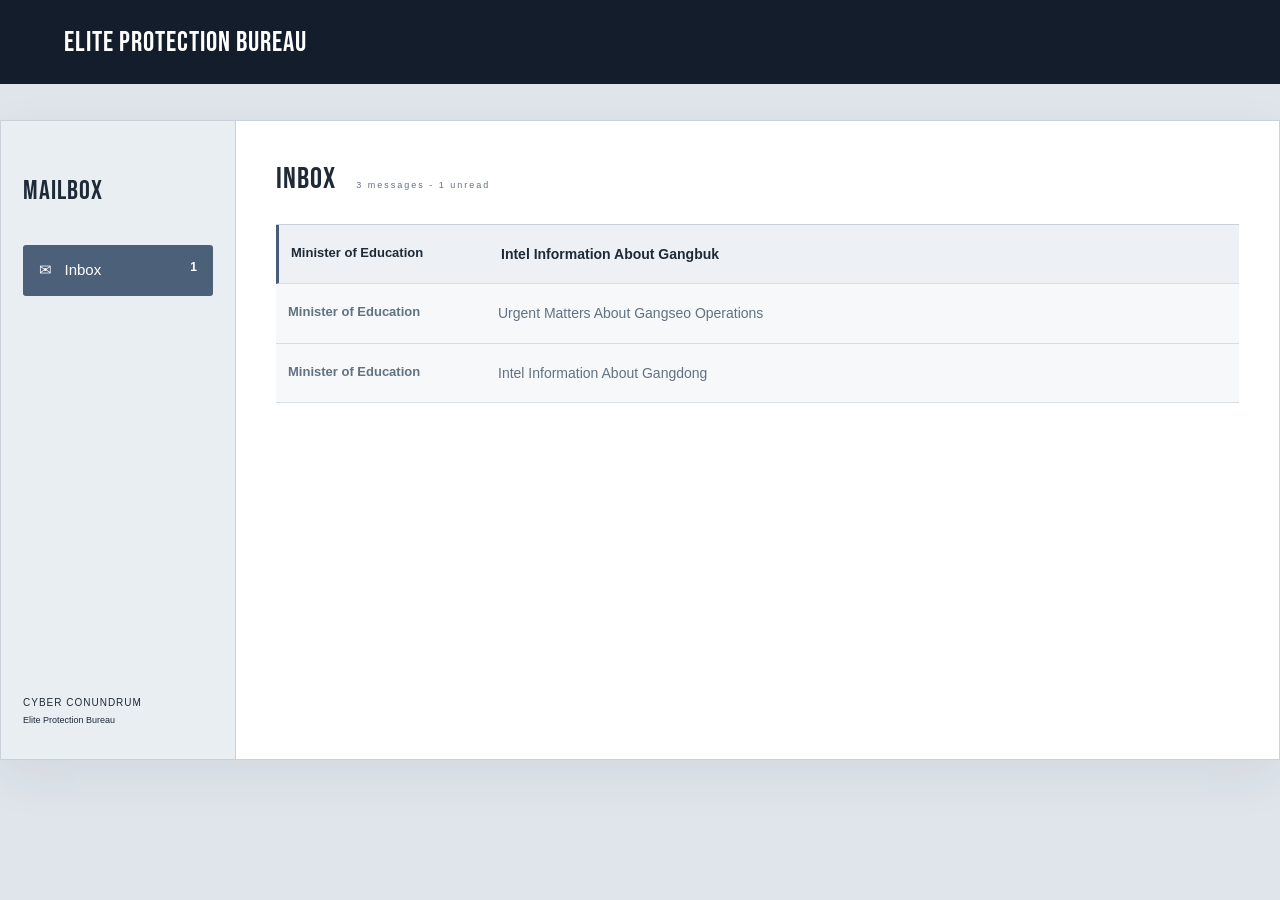
<file: index.html>
<!doctype html>
<html lang="id">
<head>
  <meta charset="utf-8">
  <meta name="viewport" content="width=device-width, initial-scale=1">
  <title>Inbox - Elite Protection Bureau</title>
  <link rel="stylesheet" href="style.css">
  <script defer src="assets/inbox.js"></script>
</head>
<body>
  <header><a href="index.html" class="brand"><span>Elite Protection Bureau</span></a></header>
  <div class="mailapp">
    <aside><h2>Mailbox</h2><div class="folder">✉ &nbsp; Inbox <b id="count">1</b></div><div class="asidebottom">CYBER CONUNDRUM<br><small>Elite Protection Bureau</small></div></aside>
    <main class="mailmain">
      <div class="mailtop"><h1>Inbox <small id="summary">3 messages - 1 unread</small></h1></div>
      <div id="mail-list">
        <button class="mailrow" id="openmail" aria-expanded="false" aria-controls="message"><span><strong>Minister of Education</strong><b>Intel Information About Gangbuk</b></span></button>
        <button class="mailrow read-mail" disabled><span><strong>Minister of Education</strong><b>Urgent Matters About Gangseo Operations</b></span></button>
        <button class="mailrow read-mail" disabled><span><strong>Minister of Education</strong><b>Intel Information About Gangdong</b></span></button>
      </div>
      <article id="message" hidden>
        <button class="back" id="closemail">Back to inbox</button>
        <div class="email-subject"><h1 id="mail-subject" tabindex="-1">Intel Information About Gangbuk</h1><span class="inbox-chip">Inbox</span></div>
        <div class="sender"><div class="sender-line"><strong>Minister of Education</strong><span>&lt;moedu@korea.kr&gt;</span></div><div class="recipient-line">to Rookies</div></div>
        <div class="mailbody"><p>Dear Rookies,</p>
<p>Setelah operasi mata-mata yang kalian lakukan terhadap target operasi Moonlight Lounge, kami telah menyimpulkan bahwa memang benar tempat tersebut merupakan titik dilakukannya distribusi alkohol ilegal ke kalangan remaja. Distribusi tersebut diduga kuat didalangi oleh kelompok remaja bernama Gangbuk Elites, yang berisikan anak-anak dengan latar belakang berpengaruh.</p>
<p>Salah satu dari anak tersebut adalah Kang Min-jae yang merupakan putra dari Anggota Majelis Nasional Kang Seung-hyun. Kami menduga, Kang Min-jae adalah kepala dari operasi tersebut dan dipercaya mengelola jaringan karena pengaruh ayahnya. Dengan pengaruh dan jaringan yang dimiliki Kang Seung-hyun, Min-jae seakan-akan tidak tersentuh.</p>
<p>Namun, beberapa hari yang lalu, Inspector Koko Pedia mendapatkan undangan dari Moonlight Lounge untuk menghadiri Moonlight Party, salah satu pesta megah yang diadakan oleh Min-jae. Kesempatan tersebut harus kalian gunakan untuk mengumpulkan bukti yang mengarah ke Kang Min-jae, agar pengaruh ayahnya sekali pun tidak dapat menyelamatkannya.</p></div>
        <div class="attachmentheading">2 attachments</div>
        <div class="attachments gangbuk-attachments">
          <a class="attachment" href="mission-brief.html"><svg viewBox="0 0 28 28" aria-hidden="true" fill="none" stroke="currentColor" stroke-width="1.45" stroke-linejoin="round" stroke-linecap="round"><path d="M5 2h12l6 6v18H5z M17 2v6h6 M9 13h10m-10 5h10"/></svg><strong>Mission Brief</strong></a>
          <a class="attachment" href="evidence-board.html"><svg viewBox="0 0 28 28" aria-hidden="true" fill="none" stroke="currentColor" stroke-width="1.45" stroke-linejoin="round" stroke-linecap="round"><path d="M2 8h10l3 3h11v13H2z M2 8V5h9l3 3h10v3"/></svg><strong>Evidence Board</strong></a>
        </div>
      </article>
    </main>
  </div>
</body>
</html>
</file>
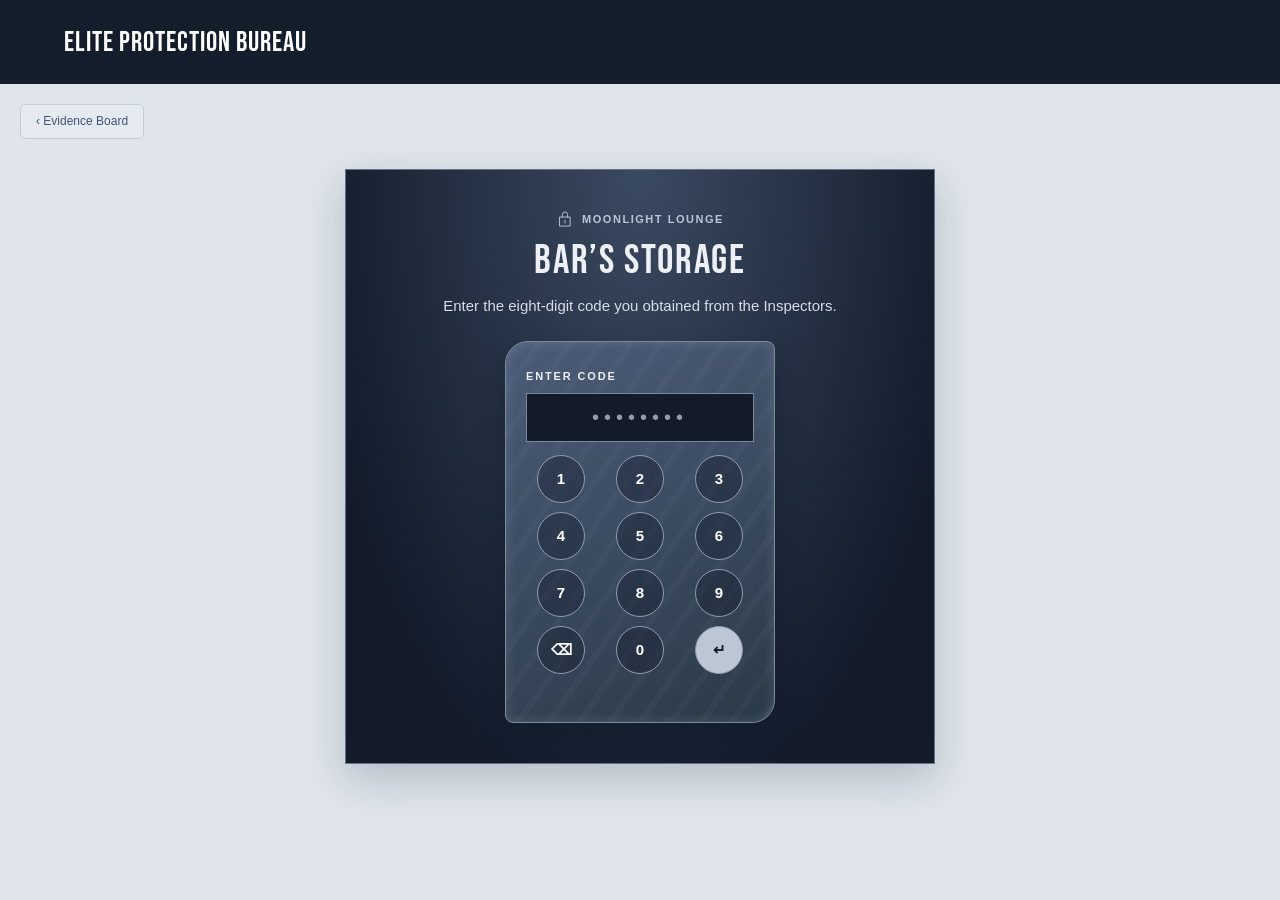
<file: bar-storage.html>
<!doctype html>
<html lang="id">
<head>
  <meta charset="utf-8">
  <meta name="viewport" content="width=device-width, initial-scale=1">
  <title>Bar’s Storage - Elite Protection Bureau</title>
  <link rel="stylesheet" href="style.css">
  <script defer src="assets/investigation.js"></script>
</head>
<body>
  <header><a href="index.html" class="brand"><span>Elite Protection Bureau</span></a></header>
  <main class="investigation" data-room-page="bar-storage">
    <a class="back" href="evidence-board.html">‹ Evidence Board</a>
    <section class="access" id="access" aria-labelledby="access-title">
  <div class="access-kicker"><svg viewBox="0 0 28 28" aria-hidden="true" fill="none" stroke="currentColor" stroke-width="1.45" stroke-linejoin="round" stroke-linecap="round"><path d="M10 11V7a4 4 0 118 0v4 M6 11h16v14H6z M14 16v4"/></svg> MOONLIGHT LOUNGE</div>
  <h1 id="access-title">Bar’s Storage</h1>
  <p>Enter the eight-digit code you obtained from the Inspectors.</p>
  <form id="access-form" class="keypad" data-code="15051397">
    <label for="code">ENTER CODE</label>
    <input id="code" type="password" inputmode="numeric" pattern="[0-9]{8}" maxlength="8" autocomplete="off" placeholder="••••••••" required>
    <div class="key-grid"><button type="button" data-digit="1">1</button><button type="button" data-digit="2">2</button><button type="button" data-digit="3">3</button><button type="button" data-digit="4">4</button><button type="button" data-digit="5">5</button><button type="button" data-digit="6">6</button><button type="button" data-digit="7">7</button><button type="button" data-digit="8">8</button><button type="button" data-digit="9">9</button><button type="button" id="erase" aria-label="Delete last digit">⌫</button><button type="button" data-digit="0">0</button><button type="submit" aria-label="Unlock location">↵</button></div>
    <p id="access-status" role="status"></p>
  </form>
</section>
    <div class="board" id="room" hidden>
      <div class="board-heading"><div><div class="case-label">MOONLIGHT LOUNGE - LOCATION 02</div><h1 tabindex="-1" id="room-title">Bar’s Storage</h1><p>14 November 2026</p></div></div>
      <section aria-labelledby="objects"><h2 id="objects">Objects in the Room</h2><p class="board-instruction">Select an object to inspect. Take a screenshot if you find something unusual.</p>
      <div class="pin-grid"><a class="pin-card" href="#stok">
      <span class="pin-icon"><svg viewBox="0 0 28 28" aria-hidden="true" fill="none" stroke="currentColor" stroke-width="1.45" stroke-linejoin="round" stroke-linecap="round"><path d="M5 2h12l6 6v18H5z M17 2v6h6 M9 13h10m-10 5h10"/></svg></span><strong>Papan Jepit Stok Bar</strong>
    </a><a class="pin-card" href="#rak-depan">
      <span class="pin-icon"><svg viewBox="0 0 28 28" aria-hidden="true" fill="none" stroke="currentColor" stroke-width="1.45" stroke-linejoin="round" stroke-linecap="round"><path d="M3 8l11-5 11 5v13l-11 5-11-5z M3 8l11 5 11-5 M14 13v13"/></svg></span><strong>Rak Depan</strong>
    </a><a class="pin-card" href="#troli">
      <span class="pin-icon"><svg viewBox="0 0 28 28" aria-hidden="true" fill="none" stroke="currentColor" stroke-width="1.45" stroke-linejoin="round" stroke-linecap="round"><path d="M2 4h4l4 14h14l2-10H7 M10 23a2 2 0 104 0 2 2 0 10-4 0 M20 23a2 2 0 104 0 2 2 0 10-4 0"/></svg></span><strong>Troli</strong>
    </a><a class="pin-card" href="#rak-belakang">
      <span class="pin-icon"><svg viewBox="0 0 28 28" aria-hidden="true" fill="none" stroke="currentColor" stroke-width="1.45" stroke-linejoin="round" stroke-linecap="round"><path d="M3 8l11-5 11 5v13l-11 5-11-5z M3 8l11 5 11-5 M14 13v13"/></svg></span><strong>Rak Belakang</strong>
    </a><a class="pin-card" href="#map-pengiriman">
      <span class="pin-icon"><svg viewBox="0 0 28 28" aria-hidden="true" fill="none" stroke="currentColor" stroke-width="1.45" stroke-linejoin="round" stroke-linecap="round"><path d="M2 8h10l3 3h11v13H2z M2 8V5h9l3 3h10v3"/></svg></span><strong>Map</strong>
    </a></div></section>
      <section class="notes" aria-labelledby="notes-title"><h2 id="notes-title">Investigation Notes <small id="note-count"></small></h2><div id="notes-list"></div></section>
    </div>
    <dialog id="record" class="record-dialog" aria-labelledby="record-title">
  <div class="record-top"><span id="record-label">INSPECTION</span><form method="dialog"><button aria-label="Close inspection">×</button></form></div>
  <div id="record-body"></div>
  <div class="record-bottom"><small>Click a passage to highlight it. Click it again to remove the highlight.</small><div id="note-status" role="status"></div></div>
</dialog>
    <template id="stok">
  
  <h2>Papan Jepit Stok Bar</h2>
  <div class="record-content"><p>Papan jepit tergantung di sisi meja. Lembar teratas mencatat barang yang dipindahkan ke bar sebelum lounge buka pada 14 November.</p><div class="table-scroll" tabindex="0" role="region" aria-label="Perpindahan stok bar"><table><thead><tr><th scope="col">Pukul</th><th scope="col">Barang</th><th scope="col">Jumlah</th><th scope="col">Tujuan</th></tr></thead><tbody><tr><td>17.10</td><td>Air mineral</td><td>2 dus</td><td>Lemari pendingin bar</td></tr><tr><td>17.25</td><td>Soda lemon</td><td>1 dus</td><td>Bar utama</td></tr><tr><td>18.05</td><td>Gelas pendek</td><td>1 rak</td><td>Bilik VIP</td></tr></tbody></table></div></div>
</template><template id="rak-depan">
  
  <h2>Rak Depan</h2>
  <div class="record-content"><p>Terdapat dua botol berwarna gelap. Satu dus terbuka berada setinggi pinggang. Di dalamnya ada enam botol kaca gelap berlabel Cold Brew Concentrate, masing-masing 500 mL. Pada sisi dus tercetak kode CB-09. Selembar label tempel bertuliskan, “Untuk menu kopi malam. Simpan di kulkas setelah dibuka.”</p></div>
</template><template id="troli">
  
  <h2>Troli</h2>
  <div class="record-content"><p>Troli lipat disandarkan di dekat pintu dengan satu tali pengikat melingkar di pegangannya. Pada rangka troli ada selotip bertuliskan “Roda kiri bunyi kalau muatan berat.” Di alasnya ada potongan kardus pipih bertuliskan Gelas Pendek (DN-6117).</p></div>
</template><template id="rak-belakang">
  
  <h2>Rak Belakang</h2>
  <div class="record-content"><p>Di rak paling bawah ada empat dus berlabel Sparkling Water. Tiga masih tertutup. Tutup dus keempat sudah dilipat ke dalam, dan keenam botolnya masih tersegel. Botol-botol itu berwarna gelap.</p><div class="inspection"><section><h3><svg viewBox="0 0 28 28" aria-hidden="true" fill="none" stroke="currentColor" stroke-width="1.45" stroke-linejoin="round" stroke-linecap="round"><path d="M3 8l11-5 11 5v13l-11 5-11-5z M3 8l11 5 11-5 M14 13v13"/></svg> Inspeksi Dus</h3><dl class="fields"><div><dt>Label</dt><dd>Sparkling Water</dd></div><div><dt>Jenis Minuman</dt><dd>Air berkarbonasi tanpa alkohol</dd></div><div><dt>Isi per Dus</dt><dd>6 botol × 700 mL</dd></div><div><dt>Nomor Lot</dt><dd>ML-27</dd></div><div><dt>Nomor Surat Jalan</dt><dd>DN-6118</dd></div><div><dt>Penerima</dt><dd>Moonlight Lounge</dd></div><div><dt>Penyimpanan</dt><dd>Simpan di tempat sejuk dan kering</dd></div></dl></section><section><h3><svg viewBox="0 0 28 28" aria-hidden="true" fill="none" stroke="currentColor" stroke-width="1.45" stroke-linejoin="round" stroke-linecap="round"><path d="M11 2h6v7l4 5v11H7V14l4-5z M7 16h14"/></svg> Inspeksi Botol</h3><dl class="fields"><div><dt>Label</dt><dd>Blended Whisky</dd></div><div><dt>Volume</dt><dd>700 mL</dd></div><div><dt>Kadar Alkohol</dt><dd>40% ABV</dd></div><div><dt>Status</dt><dd>Masih tersegel.</dd></div></dl></section></div></div>
</template><template id="map-pengiriman">
  
  <h2>Map</h2>
  <div class="record-content"><p>Map terletak di atas meja dengan tulisan “Pengiriman 12-14 November”.</p><div class="table-scroll" tabindex="0" role="region" aria-label="Surat jalan"><table><thead><tr><th scope="col">Nomor Surat</th><th scope="col">Tanggal Diterima</th><th scope="col">Barang</th><th scope="col">Jumlah</th></tr></thead><tbody><tr><td><a class="filelink" href="#surat-dn-6116">DN-6116</a></td><td>12 November</td><td>Sirup lemon</td><td>20 dus</td></tr><tr><td><a class="filelink" href="#surat-dn-6117">DN-6117</a></td><td>13 November</td><td>Gelas pendek</td><td>15 dus</td></tr><tr><td><a class="filelink" href="#surat-dn-6118">DN-6118</a></td><td>13 November</td><td>Air soda</td><td>24 dus</td></tr><tr><td><a class="filelink" href="#surat-dn-6119">DN-6119</a></td><td>14 November</td><td>Air mineral</td><td>10 dus</td></tr></tbody></table></div></div>
</template>
    <template id="surat-dn-6116">
  <a class="detail-parent" href="#map-pengiriman">‹ Back to record</a>
  <h2>DN-6116</h2>
  <div class="record-content"><dl class="fields"><div><dt>Nomor Surat</dt><dd>DN-6116</dd></div><div><dt>Tanggal Diterima</dt><dd>12 November</dd></div><div><dt>Barang</dt><dd>Sirup lemon</dd></div><div><dt>Jumlah</dt><dd>20 dus</dd></div></dl></div>
</template><template id="surat-dn-6117">
  <a class="detail-parent" href="#map-pengiriman">‹ Back to record</a>
  <h2>DN-6117</h2>
  <div class="record-content"><dl class="fields"><div><dt>Nomor Surat</dt><dd>DN-6117</dd></div><div><dt>Tanggal Diterima</dt><dd>13 November</dd></div><div><dt>Barang</dt><dd>Gelas pendek</dd></div><div><dt>Jumlah</dt><dd>15 dus</dd></div></dl></div>
</template><template id="surat-dn-6118">
  <a class="detail-parent" href="#map-pengiriman">‹ Back to record</a>
  <h2>DN-6118</h2>
  <div class="record-content"><dl class="fields"><div><dt>Nomor Deklarasi</dt><dd>IMP-261103-084</dd></div><div><dt>Barang yang Dideklarasikan</dt><dd>Air soda tanpa alkohol</dd></div><div><dt>Jumlah</dt><dd>24 dus, masing-masing 6 × 700 mL</dd></div><div><dt>Nomor Lot</dt><dd>ML-27</dd></div><div><dt>Tujuan Pengiriman</dt><dd>Moonlight Lounge, Suyu-dong, Gangbuk</dd></div><div><dt>Cap Pengiriman</dt><dd>13 November 2026, pukul 16.25</dd></div></dl></div>
</template><template id="surat-dn-6119">
  <a class="detail-parent" href="#map-pengiriman">‹ Back to record</a>
  <h2>DN-6119</h2>
  <div class="record-content"><dl class="fields"><div><dt>Nomor Surat</dt><dd>DN-6119</dd></div><div><dt>Tanggal Diterima</dt><dd>14 November</dd></div><div><dt>Barang</dt><dd>Air mineral</dd></div><div><dt>Jumlah</dt><dd>10 dus</dd></div></dl></div>
</template>
  </main>
</body>
</html>
</file>
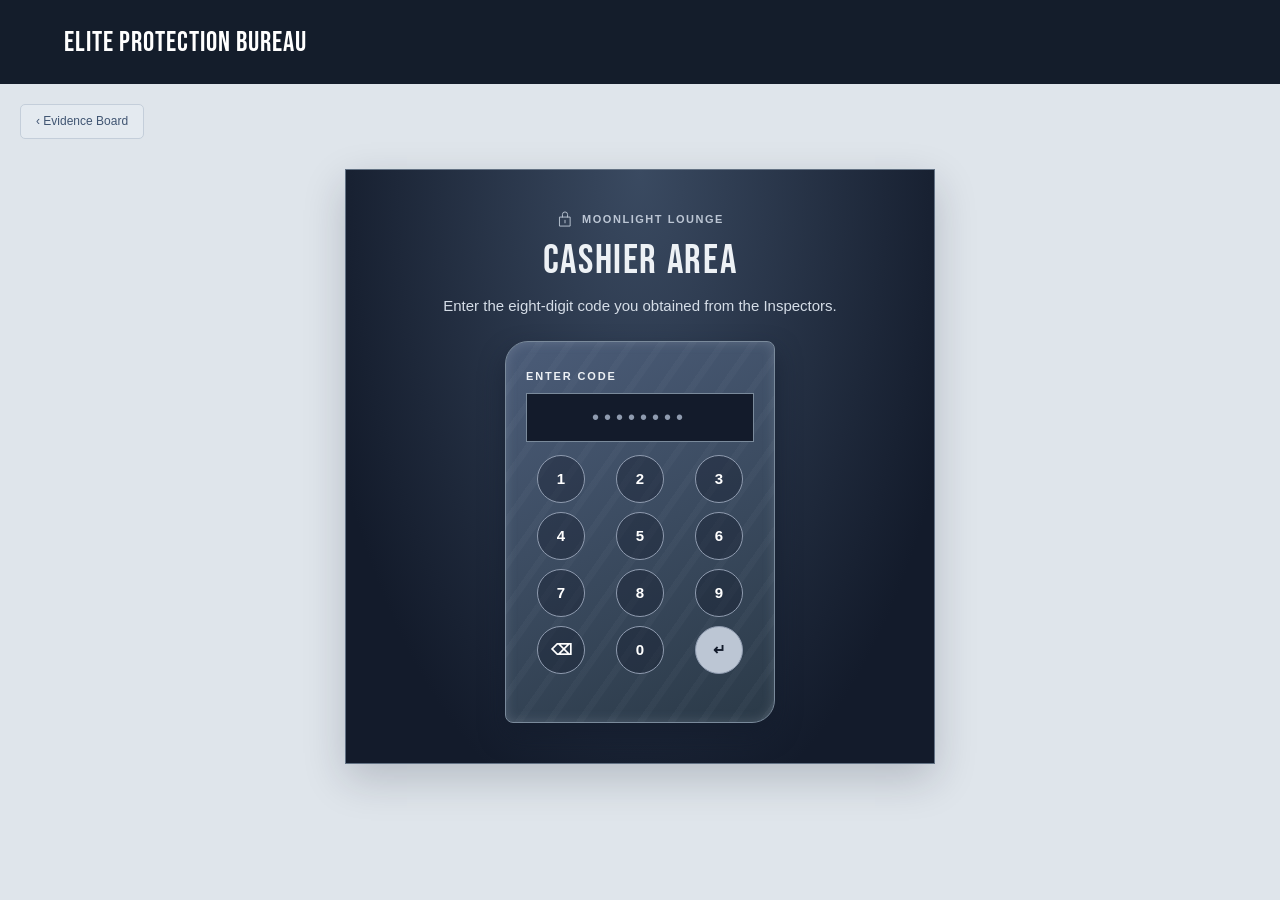
<file: cashier-area.html>
<!doctype html>
<html lang="id">
<head>
  <meta charset="utf-8">
  <meta name="viewport" content="width=device-width, initial-scale=1">
  <title>Cashier Area - Elite Protection Bureau</title>
  <link rel="stylesheet" href="style.css">
  <script defer src="assets/investigation.js"></script>
</head>
<body>
  <header><a href="index.html" class="brand"><span>Elite Protection Bureau</span></a></header>
  <main class="investigation" data-room-page="cashier-area">
    <a class="back" href="evidence-board.html">‹ Evidence Board</a>
    <section class="access" id="access" aria-labelledby="access-title">
  <div class="access-kicker"><svg viewBox="0 0 28 28" aria-hidden="true" fill="none" stroke="currentColor" stroke-width="1.45" stroke-linejoin="round" stroke-linecap="round"><path d="M10 11V7a4 4 0 118 0v4 M6 11h16v14H6z M14 16v4"/></svg> MOONLIGHT LOUNGE</div>
  <h1 id="access-title">Cashier Area</h1>
  <p>Enter the eight-digit code you obtained from the Inspectors.</p>
  <form id="access-form" class="keypad" data-code="22051982">
    <label for="code">ENTER CODE</label>
    <input id="code" type="password" inputmode="numeric" pattern="[0-9]{8}" maxlength="8" autocomplete="off" placeholder="••••••••" required>
    <div class="key-grid"><button type="button" data-digit="1">1</button><button type="button" data-digit="2">2</button><button type="button" data-digit="3">3</button><button type="button" data-digit="4">4</button><button type="button" data-digit="5">5</button><button type="button" data-digit="6">6</button><button type="button" data-digit="7">7</button><button type="button" data-digit="8">8</button><button type="button" data-digit="9">9</button><button type="button" id="erase" aria-label="Delete last digit">⌫</button><button type="button" data-digit="0">0</button><button type="submit" aria-label="Unlock location">↵</button></div>
    <p id="access-status" role="status"></p>
  </form>
</section>
    <div class="board" id="room" hidden>
      <div class="board-heading"><div><div class="case-label">MOONLIGHT LOUNGE - LOCATION 03</div><h1 tabindex="-1" id="room-title">Cashier Area</h1><p>14 November 2026</p></div></div>
      <section aria-labelledby="objects"><h2 id="objects">Objects in the Room</h2><p class="board-instruction">Select an object to inspect. Take a screenshot if you find something unusual.</p>
      <div class="pin-grid"><a class="pin-card" href="#struk-batal">
      <span class="pin-icon"><svg viewBox="0 0 28 28" aria-hidden="true" fill="none" stroke="currentColor" stroke-width="1.45" stroke-linejoin="round" stroke-linecap="round"><path d="M5 2h12l6 6v18H5z M17 2v6h6 M9 13h10m-10 5h10"/></svg></span><strong>Baki Struk Batal</strong>
    </a><a class="pin-card" href="#map-reservasi">
      <span class="pin-icon"><svg viewBox="0 0 28 28" aria-hidden="true" fill="none" stroke="currentColor" stroke-width="1.45" stroke-linejoin="round" stroke-linecap="round"><path d="M2 8h10l3 3h11v13H2z M2 8V5h9l3 3h10v3"/></svg></span><strong>Map</strong>
    </a><a class="pin-card" href="#terminal">
      <span class="pin-icon"><svg viewBox="0 0 28 28" aria-hidden="true" fill="none" stroke="currentColor" stroke-width="1.45" stroke-linejoin="round" stroke-linecap="round"><path d="M2 4h24v16H2z M8 25h12m-6-5v5"/></svg></span><strong>Terminal Kasir</strong>
    </a><a class="pin-card" href="#serah-terima">
      <span class="pin-icon"><svg viewBox="0 0 28 28" aria-hidden="true" fill="none" stroke="currentColor" stroke-width="1.45" stroke-linejoin="round" stroke-linecap="round"><path d="M5 2h12l6 6v18H5z M17 2v6h6 M9 13h10m-10 5h10"/></svg></span><strong>Buku Serah Terima Shift</strong>
    </a></div></section>
      <section class="notes" aria-labelledby="notes-title"><h2 id="notes-title">Investigation Notes <small id="note-count"></small></h2><div id="notes-list"></div></section>
    </div>
    <dialog id="record" class="record-dialog" aria-labelledby="record-title">
  <div class="record-top"><span id="record-label">INSPECTION</span><form method="dialog"><button aria-label="Close inspection">×</button></form></div>
  <div id="record-body"></div>
  <div class="record-bottom"><small>Click a passage to highlight it. Click it again to remove the highlight.</small><div id="note-status" role="status"></div></div>
</dialog>
    <template id="struk-batal">
  
  <h2>Baki Struk Batal</h2>
  <div class="record-content"><p>Di samping printer, ada baki bertuliskan “BATAL ATAU CETAK ULANG”. Struk paling atas dicoret dengan pena biru. Nomor dan jumlahnya masih bisa dibaca.</p><p>P-016 (14 November - 22.24)<br>2 soda lemon, ₩16.000<br>Nomor meja salah. Masukkan ulang ke Meja 6.</p></div>
</template><template id="map-reservasi">
  
  <h2>Map</h2>
  <div class="record-content"><p>Bertuliskan “Reservasi Akhir Pekan”. Map berisi salinan ringkas pesanan tambahan untuk tiga acara. Lembar ini dipakai kasir untuk mengecek ke mana tagihan makanan dan perlengkapan harus dimasukkan.</p><div class="table-scroll" tabindex="0" role="region" aria-label="Pesanan tambahan"><table><thead><tr><th scope="col">Referensi</th><th scope="col">Tanggal</th><th scope="col">Pesanan Tambahan</th><th scope="col">Catatan</th></tr></thead><tbody><tr><td>EVT-1112</td><td>12 November</td><td>1 piring buah</td><td>Tagihkan ke bilik VIP 2</td></tr><tr><td>EVT-1114</td><td>14 November</td><td>2 nampan makanan ringan, 1 teko air mineral</td><td>Sajikan setelah tamu datang</td></tr><tr><td>EVT-1115</td><td>15 November</td><td>2 mikrofon</td><td>Siapkan sebelum acara</td></tr></tbody></table></div></div>
</template><template id="terminal">
  
  <h2>Terminal Kasir</h2>
  <div class="record-content"><p>Terminal menampilkan ringkasan penjualan Sabtu, 14 November 2026.</p><div class="table-scroll" tabindex="0" role="region" aria-label="Ringkasan penjualan"><table><thead><tr><th scope="col">Nomor Transaksi</th><th scope="col">Ringkasan</th><th scope="col">Total</th><th scope="col">Status</th></tr></thead><tbody><tr><td><a class="filelink" href="#transaksi-p-011">P-011</a></td><td>4 air mineral, 2 kentang goreng</td><td>₩38.000</td><td>Lunas</td></tr><tr><td><a class="filelink" href="#transaksi-p-012">P-012</a></td><td>Tambahan makanan ke VIP 2</td><td>₩54.000</td><td>Lunas</td></tr><tr><td><a class="filelink" href="#transaksi-p-013">P-013</a></td><td>3 soda, 1 kentang goreng</td><td>₩32.000</td><td>Lunas</td></tr><tr><td><a class="filelink" href="#transaksi-p-014">P-014</a></td><td>Pesanan acara (2 unit)</td><td>₩360.000</td><td>Lunas</td></tr><tr><td><a class="filelink" href="#transaksi-p-015">P-015</a></td><td>2 soda, 1 nachos</td><td>₩29.000</td><td>Lunas</td></tr><tr><td><a class="filelink" href="#transaksi-p-016">P-016</a></td><td>2 soda lemon</td><td>₩16.000</td><td>Dibatalkan</td></tr><tr><td><a class="filelink" href="#transaksi-p-017">P-017</a></td><td>2 soda lemon (meja 6)</td><td>₩16.000</td><td>Lunas</td></tr></tbody></table></div></div>
</template><template id="serah-terima">
  
  <h2>Buku Serah Terima Shift</h2>
  <div class="record-content"><p>Buku terbuka pada halaman tanggal 14 November. Di bagian atas ada bekas tinta dari cap kasir. Tiga catatan ditulis dengan pulpen hitam.</p><ul class="record-lines"><li>18.00 - Uang kembalian awal ₩200.000. Sudah dihitung bersama staf sif sebelumnya.</li><li>20.37 - Ganti gulungan kertas printer. Gulungan cadangan tinggal satu.</li><li>22.25 - Pesanan soda lemon salah nomor meja. Sudah dimasukkan ulang ke Meja 6.</li></ul></div>
</template>
    <template id="transaksi-p-011">
  <a class="detail-parent" href="#terminal">‹ Back to record</a>
  <h2>P-011</h2>
  <div class="record-content"><dl class="fields"><div><dt>Nomor Transaksi</dt><dd>P-011</dd></div><div><dt>Ringkasan</dt><dd>4 air mineral, 2 kentang goreng</dd></div><div><dt>Total</dt><dd>₩38.000</dd></div><div><dt>Status</dt><dd>Lunas</dd></div></dl></div>
</template><template id="transaksi-p-012">
  <a class="detail-parent" href="#terminal">‹ Back to record</a>
  <h2>P-012</h2>
  <div class="record-content"><dl class="fields"><div><dt>Nomor Transaksi</dt><dd>P-012</dd></div><div><dt>Ringkasan</dt><dd>Tambahan makanan ke VIP 2</dd></div><div><dt>Total</dt><dd>₩54.000</dd></div><div><dt>Status</dt><dd>Lunas</dd></div></dl></div>
</template><template id="transaksi-p-013">
  <a class="detail-parent" href="#terminal">‹ Back to record</a>
  <h2>P-013</h2>
  <div class="record-content"><dl class="fields"><div><dt>Nomor Transaksi</dt><dd>P-013</dd></div><div><dt>Ringkasan</dt><dd>3 soda, 1 kentang goreng</dd></div><div><dt>Total</dt><dd>₩32.000</dd></div><div><dt>Status</dt><dd>Lunas</dd></div></dl></div>
</template><template id="transaksi-p-014">
  <a class="detail-parent" href="#terminal">‹ Back to record</a>
  <h2>P-014</h2>
  <div class="record-content"><dl class="fields"><div><dt>Nomor Transaksi</dt><dd>P-014</dd></div><div><dt>Tanggal Pembayaran</dt><dd>14 November 2026</dd></div><div><dt>Referensi</dt><dd>EVT-1114</dd></div><div><dt>Kode Barang</dt><dd>ML-27</dd></div><div><dt>Jumlah</dt><dd>2 dus</dd></div><div><dt>Harga Satuan</dt><dd>₩180.000</dd></div><div><dt>Total</dt><dd>₩360.000</dd></div><div><dt>Status</dt><dd>Lunas. Paid by Kang Seung-hyun</dd></div><div><dt>Keterangan</dt><dd>Ambil 22.40, pintu samping</dd></div><div><dt>ID Pemesan</dt><dd><a class="filelink" href="#profil-pemesan">CUS-2417</a></dd></div></dl></div>
</template><template id="transaksi-p-015">
  <a class="detail-parent" href="#terminal">‹ Back to record</a>
  <h2>P-015</h2>
  <div class="record-content"><dl class="fields"><div><dt>Nomor Transaksi</dt><dd>P-015</dd></div><div><dt>Ringkasan</dt><dd>2 soda, 1 nachos</dd></div><div><dt>Total</dt><dd>₩29.000</dd></div><div><dt>Status</dt><dd>Lunas</dd></div></dl></div>
</template><template id="transaksi-p-016">
  <a class="detail-parent" href="#terminal">‹ Back to record</a>
  <h2>P-016</h2>
  <div class="record-content"><dl class="fields"><div><dt>Nomor Transaksi</dt><dd>P-016</dd></div><div><dt>Ringkasan</dt><dd>2 soda lemon</dd></div><div><dt>Total</dt><dd>₩16.000</dd></div><div><dt>Status</dt><dd>Dibatalkan</dd></div></dl></div>
</template><template id="transaksi-p-017">
  <a class="detail-parent" href="#terminal">‹ Back to record</a>
  <h2>P-017</h2>
  <div class="record-content"><dl class="fields"><div><dt>Nomor Transaksi</dt><dd>P-017</dd></div><div><dt>Ringkasan</dt><dd>2 soda lemon (meja 6)</dd></div><div><dt>Total</dt><dd>₩16.000</dd></div><div><dt>Status</dt><dd>Lunas</dd></div></dl></div>
</template><template id="profil-pemesan">
  <a class="detail-parent" href="#terminal">‹ Back to record</a>
  <h2>Profil Pemesan</h2>
  <div class="record-content"><dl class="fields"><div><dt>ID Pemesan</dt><dd>CUS-2417</dd></div><div><dt>Nama Pemesan</dt><dd>Kang Min-jae</dd></div><div><dt>Tanggal Lahir</dt><dd>21 November 2008</dd></div><div><dt>Referensi Reservasi</dt><dd><a class="filelink" href="#transaksi-p-014">EVT-1114 - P-014</a></dd></div></dl></div>
</template>
  </main>
</body>
</html>
</file>
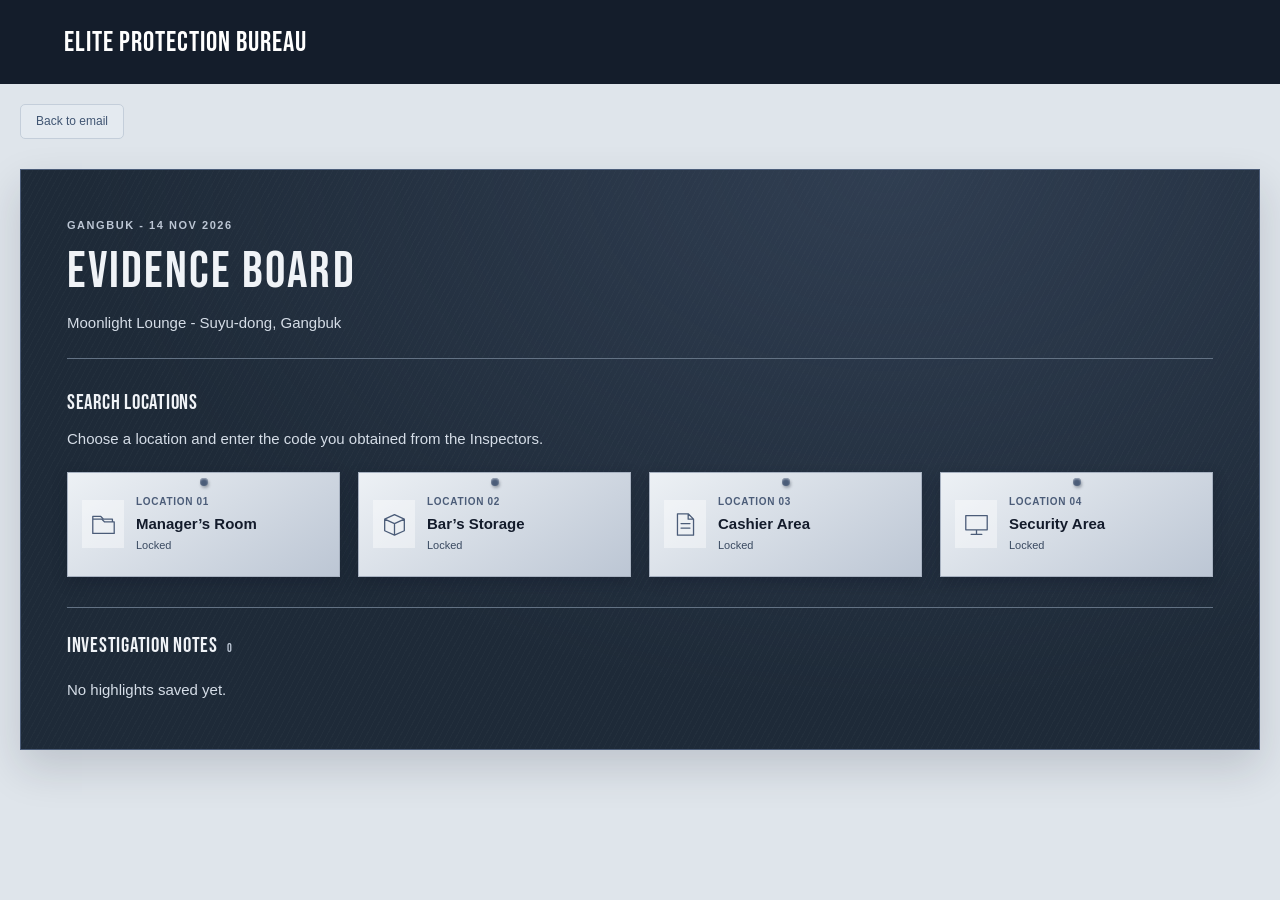
<file: evidence-board.html>
<!doctype html>
<html lang="id">
<head>
  <meta charset="utf-8">
  <meta name="viewport" content="width=device-width, initial-scale=1">
  <title>Evidence Board - Elite Protection Bureau</title>
  <link rel="stylesheet" href="style.css">
  <script defer src="assets/investigation.js"></script>
</head>
<body>
  <header><a href="index.html" class="brand"><span>Elite Protection Bureau</span></a></header>
  <main class="investigation">
    <a class="back" href="index.html#gangbuk">Back to email</a>
    <div class="board">
      <div class="board-heading"><div><div class="case-label">GANGBUK - 14 NOV 2026</div><h1>Evidence Board</h1><p>Moonlight Lounge - Suyu-dong, Gangbuk</p></div></div>
      <section aria-labelledby="locations"><h2 id="locations">Search Locations</h2><p class="board-instruction">Choose a location and enter the code you obtained from the Inspectors.</p>
      <div class="pin-grid"><a class="pin-card room-card" href="manager-room.html" data-room="manager-room">
  <span class="pin-icon"><svg viewBox="0 0 28 28" aria-hidden="true" fill="none" stroke="currentColor" stroke-width="1.45" stroke-linejoin="round" stroke-linecap="round"><path d="M2 8h10l3 3h11v13H2z M2 8V5h9l3 3h10v3"/></svg></span><span><small>LOCATION 01</small><strong>Manager’s Room</strong><span class="room-status">Locked</span></span>
</a><a class="pin-card room-card" href="bar-storage.html" data-room="bar-storage">
  <span class="pin-icon"><svg viewBox="0 0 28 28" aria-hidden="true" fill="none" stroke="currentColor" stroke-width="1.45" stroke-linejoin="round" stroke-linecap="round"><path d="M3 8l11-5 11 5v13l-11 5-11-5z M3 8l11 5 11-5 M14 13v13"/></svg></span><span><small>LOCATION 02</small><strong>Bar’s Storage</strong><span class="room-status">Locked</span></span>
</a><a class="pin-card room-card" href="cashier-area.html" data-room="cashier-area">
  <span class="pin-icon"><svg viewBox="0 0 28 28" aria-hidden="true" fill="none" stroke="currentColor" stroke-width="1.45" stroke-linejoin="round" stroke-linecap="round"><path d="M5 2h12l6 6v18H5z M17 2v6h6 M9 13h10m-10 5h10"/></svg></span><span><small>LOCATION 03</small><strong>Cashier Area</strong><span class="room-status">Locked</span></span>
</a><a class="pin-card room-card" href="security-area.html" data-room="security-area">
  <span class="pin-icon"><svg viewBox="0 0 28 28" aria-hidden="true" fill="none" stroke="currentColor" stroke-width="1.45" stroke-linejoin="round" stroke-linecap="round"><path d="M2 4h24v16H2z M8 25h12m-6-5v5"/></svg></span><span><small>LOCATION 04</small><strong>Security Area</strong><span class="room-status">Locked</span></span>
</a></div></section>
      <section class="notes" aria-labelledby="notes-title"><h2 id="notes-title">Investigation Notes <small id="note-count"></small></h2><div id="notes-list"></div></section>
    </div>
  </main>
</body>
</html>
</file>
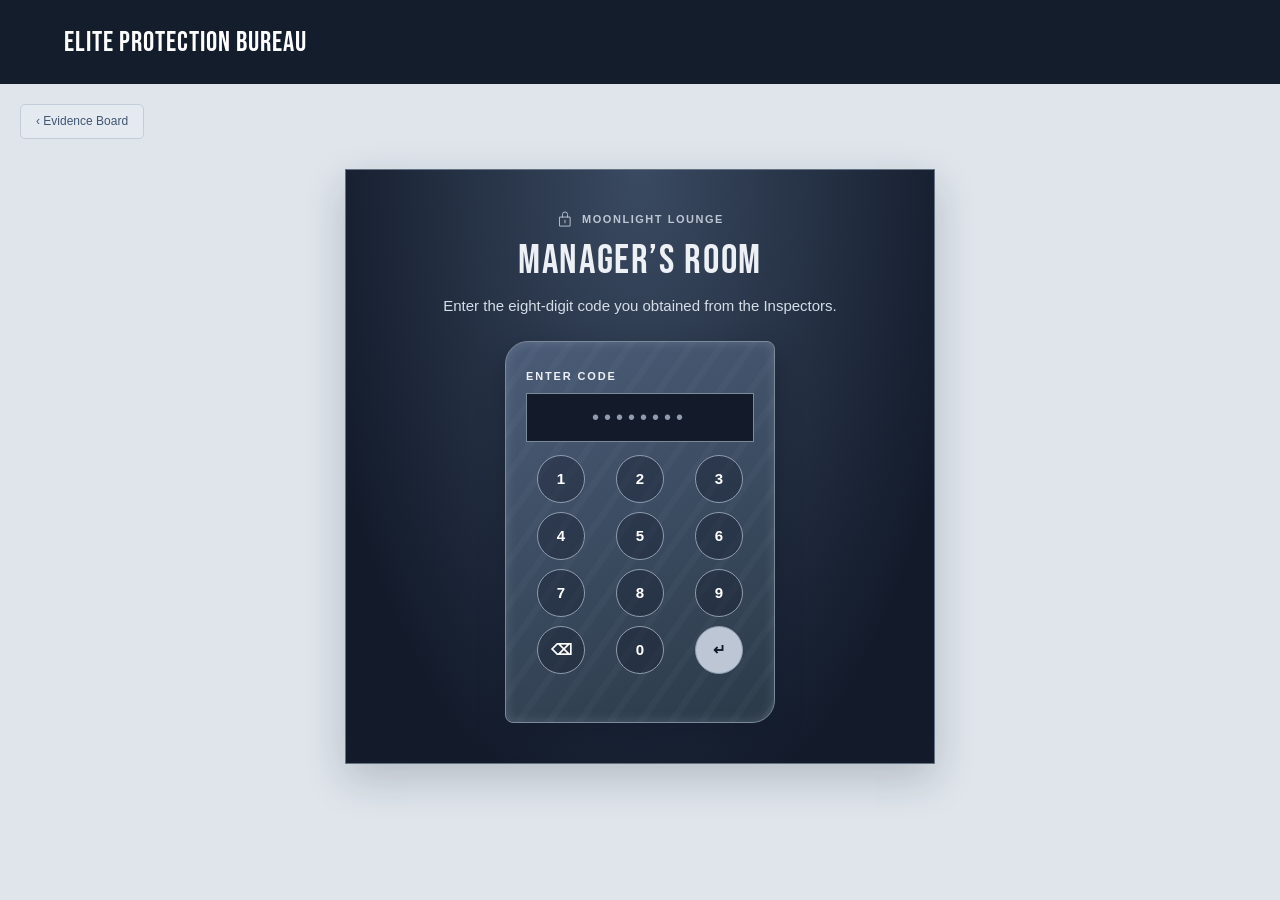
<file: manager-room.html>
<!doctype html>
<html lang="id">
<head>
  <meta charset="utf-8">
  <meta name="viewport" content="width=device-width, initial-scale=1">
  <title>Manager’s Room - Elite Protection Bureau</title>
  <link rel="stylesheet" href="style.css">
  <script defer src="assets/investigation.js"></script>
</head>
<body>
  <header><a href="index.html" class="brand"><span>Elite Protection Bureau</span></a></header>
  <main class="investigation" data-room-page="manager-room">
    <a class="back" href="evidence-board.html">‹ Evidence Board</a>
    <section class="access" id="access" aria-labelledby="access-title">
  <div class="access-kicker"><svg viewBox="0 0 28 28" aria-hidden="true" fill="none" stroke="currentColor" stroke-width="1.45" stroke-linejoin="round" stroke-linecap="round"><path d="M10 11V7a4 4 0 118 0v4 M6 11h16v14H6z M14 16v4"/></svg> MOONLIGHT LOUNGE</div>
  <h1 id="access-title">Manager’s Room</h1>
  <p>Enter the eight-digit code you obtained from the Inspectors.</p>
  <form id="access-form" class="keypad" data-code="15081945">
    <label for="code">ENTER CODE</label>
    <input id="code" type="password" inputmode="numeric" pattern="[0-9]{8}" maxlength="8" autocomplete="off" placeholder="••••••••" required>
    <div class="key-grid"><button type="button" data-digit="1">1</button><button type="button" data-digit="2">2</button><button type="button" data-digit="3">3</button><button type="button" data-digit="4">4</button><button type="button" data-digit="5">5</button><button type="button" data-digit="6">6</button><button type="button" data-digit="7">7</button><button type="button" data-digit="8">8</button><button type="button" data-digit="9">9</button><button type="button" id="erase" aria-label="Delete last digit">⌫</button><button type="button" data-digit="0">0</button><button type="submit" aria-label="Unlock location">↵</button></div>
    <p id="access-status" role="status"></p>
  </form>
</section>
    <div class="board" id="room" hidden>
      <div class="board-heading"><div><div class="case-label">MOONLIGHT LOUNGE - LOCATION 01</div><h1 tabindex="-1" id="room-title">Manager’s Room</h1><p>14 November 2026</p></div></div>
      <section aria-labelledby="objects"><h2 id="objects">Objects in the Room</h2><p class="board-instruction">Select an object to inspect. Take a screenshot if you find something unusual.</p>
      <div class="pin-grid"><a class="pin-card" href="#buku-meja">
      <span class="pin-icon"><svg viewBox="0 0 28 28" aria-hidden="true" fill="none" stroke="currentColor" stroke-width="1.45" stroke-linejoin="round" stroke-linecap="round"><path d="M5 2h12l6 6v18H5z M17 2v6h6 M9 13h10m-10 5h10"/></svg></span><strong>Buku Catatan Meja</strong>
    </a><a class="pin-card" href="#map-pembayaran">
      <span class="pin-icon"><svg viewBox="0 0 28 28" aria-hidden="true" fill="none" stroke="currentColor" stroke-width="1.45" stroke-linejoin="round" stroke-linecap="round"><path d="M2 8h10l3 3h11v13H2z M2 8V5h9l3 3h10v3"/></svg></span><strong>Map</strong>
    </a><a class="pin-card" href="#amplop">
      <span class="pin-icon"><svg viewBox="0 0 28 28" aria-hidden="true" fill="none" stroke="currentColor" stroke-width="1.45" stroke-linejoin="round" stroke-linecap="round"><path d="M2 6h24v17H2z M2 6l12 10 12-10"/></svg></span><strong>Amplop Cokelat</strong>
    </a><a class="pin-card" href="#laci">
      <span class="pin-icon"><svg viewBox="0 0 28 28" aria-hidden="true" fill="none" stroke="currentColor" stroke-width="1.45" stroke-linejoin="round" stroke-linecap="round"><path d="M2 8h10l3 3h11v13H2z M2 8V5h9l3 3h10v3"/></svg></span><strong>Laci Meja</strong>
    </a><a class="pin-card" href="#tablet">
      <span class="pin-icon"><svg viewBox="0 0 28 28" aria-hidden="true" fill="none" stroke="currentColor" stroke-width="1.45" stroke-linejoin="round" stroke-linecap="round"><path d="M2 4h24v16H2z M8 25h12m-6-5v5"/></svg></span><strong>Tablet Operasional</strong>
    </a></div></section>
      <section class="notes" aria-labelledby="notes-title"><h2 id="notes-title">Investigation Notes <small id="note-count"></small></h2><div id="notes-list"></div></section>
    </div>
    <dialog id="record" class="record-dialog" aria-labelledby="record-title">
  <div class="record-top"><span id="record-label">INSPECTION</span><form method="dialog"><button aria-label="Close inspection">×</button></form></div>
  <div id="record-body"></div>
  <div class="record-bottom"><small>Click a passage to highlight it. Click it again to remove the highlight.</small><div id="note-status" role="status"></div></div>
</dialog>
    <template id="buku-meja">
  
  <h2>Buku Catatan Meja</h2>
  <div class="record-content"><p>Buku terbuka pada halaman bertanggal 14 November 2026. Beberapa tugas sudah dicentang dan ada coretan di sebelah pengingat untuk mengecek lampu lorong.</p><h3>Persiapan buka:</h3><ul class="record-lines"><li>☑  Tes mikrofon di lounge utama.</li><li>☑  Isi ulang tisu di bilik VIP.</li><li>☑  Siapkan gelas cadangan di bawah meja bar.</li><li>☐  Cek lampu lorong dekat toilet.</li><li>☐  Pindahkan payung tamu yang tertinggal ke meja depan.</li></ul><p>Coretan di samping daftar: “Lampu cadangan ada di kotak perkakas.”</p></div>
</template><template id="map-pembayaran">
  
  <h2>Map</h2>
  <div class="record-content"><p>Map abu-abu di rak arsip yang diberi label PEMBAYARAN (NOVEMBER). Isinya kuitansi dengan cap LUNAS.</p><div class="table-scroll" tabindex="0" role="region" aria-label="Kuitansi November"><table><thead><tr><th scope="col">Tanggal</th><th scope="col">Pekerjaan</th><th scope="col">Jumlah</th></tr></thead><tbody><tr><td>5 November 2026</td><td>Cetak daftar menu dan kartu meja</td><td>₩36.000</td></tr><tr><td>8 November 2026</td><td>Servis mesin es dan penggantian filter</td><td>₩180.000</td></tr><tr><td>10 November 2026</td><td>Penggantian dua lampu di atas meja bar</td><td>₩42.000</td></tr></tbody></table></div><p>Terdapat laporan teknisi: Mesin diuji pukul 15.10 KST. Es dari siklus pertama dibuang setelah penggantian filter. Pekerjaan diterima staf bar.</p></div>
</template><template id="amplop">
  
  <h2>Amplop Cokelat</h2>
  <div class="record-content"><p>Amplop terselip di bawah buku spiral. Di bagian depan tertulis EVT-1028 dan Arsip kasir. Di dalamnya ada formulir pembatalan, salinan bukti transfer, dan catatan singkat dari kasir.</p><dl class="fields"><div><dt>Nomor Reservasi</dt><dd>EVT-1028</dd></div><div><dt>Nama Pemesan</dt><dd>Choi Eun-seo</dd></div><div><dt>Tanggal Acara</dt><dd>12 November 2026</dd></div><div><dt>Area</dt><dd>Bilik VIP 1</dd></div><div><dt>Alasan Pembatalan</dt><dd>Pemesan meminta pembatalan setelah jadwal rombongan berubah</dd></div><div><dt>Uang Muka Dikembalikan</dt><dd>₩100.000</dd></div><div><dt>Tanggal Pengembalian</dt><dd>29 Oktober 2026</dd></div></dl></div>
</template><template id="laci">
  
  <h2>Laci Meja</h2>
  <div class="record-content"><p>Laci atas berisi pulpen, klip kertas, beberapa formulir kosong, dan enam reservasi yang sudah dikonfirmasi. Formulir-formulir itu dijepit berdasarkan tanggal acara.</p><div class="table-scroll" tabindex="0" role="region" aria-label="Daftar reservasi"><table><thead><tr><th scope="col">Nomor Reservasi</th><th scope="col">Tanggal</th><th scope="col">Pemesan</th><th scope="col">Jenis Acara</th><th scope="col">Area</th><th scope="col">Waktu</th></tr></thead><tbody><tr><td><a class="filelink" href="#reservasi-evt-1108">EVT-1108</a></td><td>8 November</td><td>Park Soo-bin</td><td>Pesta privat</td><td>Bilik VIP 1 dan 2</td><td>19.00–22.00</td></tr><tr><td><a class="filelink" href="#reservasi-evt-1110">EVT-1110</a></td><td>10 November</td><td>Lee Do-hyun</td><td>Pesta privat</td><td>Lounge utama</td><td>20.00–23.00</td></tr><tr><td><a class="filelink" href="#reservasi-evt-1112">EVT-1112</a></td><td>12 November</td><td>Han Yu-ri</td><td>Jamuan komunitas</td><td>Bilik VIP 2</td><td>19.00–21.30</td></tr><tr><td><a class="filelink" href="#reservasi-evt-1114">EVT-1114</a></td><td>14 November</td><td>Kang Min-jae</td><td>Pesta privat</td><td>Bilik VIP 2</td><td>21.00–00.00</td></tr><tr><td><a class="filelink" href="#reservasi-evt-1115">EVT-1115</a></td><td>15 November</td><td>Seo Ji-won</td><td>Jamuan komunitas</td><td>Lounge utama</td><td>18.30–21.00</td></tr><tr><td><a class="filelink" href="#reservasi-evt-1116">EVT-1116</a></td><td>16 November</td><td>Jung Hae-in</td><td>Pesta privat</td><td>Lounge utama</td><td>20.30–23.30</td></tr></tbody></table></div><h3>Catatan di bagian bawah beberapa formulir</h3><ul class="record-lines"><li>EVT-1108: “Kue dititipkan di kulkas bar. Keluarkan setelah pemesan memberi aba-aba.”</li><li>EVT-1110: “Siapkan satu mikrofon. Daftar putar dibawa pemesan.”</li><li>EVT-1114: “Daftar tamu sudah diserahkan ke resepsionis. Tamu mulai datang pukul 20.45. Siapkan dua mikrofon. Lampu bilik VIP diredupkan, kecuali yang dekat panggung.”</li><li>EVT-1115: “Daftar tamu menyusul. Siapkan dua mikrofon dan sisakan satu meja dekat pintu untuk penerima tamu.”</li><li>EVT-1116: “Geser meja tengah setelah pukul 19.00. Pemesan akan datang lebih awal untuk cek tata ruang.”</li></ul></div>
</template><template id="tablet">
  
  <h2>Tablet Operasional</h2>
  <div class="record-content"><div class="chat-inbox"><div class="chat-inbox-title">Messages</div><a class="chat-preview" href="#sif-bar"><span class="chat-avatar" aria-hidden="true">S</span><span><strong>Shift Bar</strong><small>Baik, Kak. Satu rak sudah saya sisihkan untuk VIP.</small></span><span aria-hidden="true">›</span></a><a class="chat-preview" href="#perlengkapan"><span class="chat-avatar" aria-hidden="true">P</span><span><strong>Perlengkapan</strong><small>Baik, Kak. Sudah saya taruh di laci bawah.</small></span><span aria-hidden="true">›</span></a><a class="chat-preview" href="#percakapan"><span class="chat-avatar" aria-hidden="true">K</span><span><strong>Kang Min-jae</strong><small>Sip, makasih.</small></span><span aria-hidden="true">›</span></a></div></div>
</template>
    <template id="reservasi-evt-1108">
  <a class="detail-parent" href="#laci">‹ Back to record</a>
  <h2>EVT-1108</h2>
  <div class="record-content"><dl class="fields"><div><dt>Nomor Reservasi</dt><dd>EVT-1108</dd></div><div><dt>Tanggal</dt><dd>8 November</dd></div><div><dt>Pemesan</dt><dd>Park Soo-bin</dd></div><div><dt>Jenis Acara</dt><dd>Pesta privat</dd></div><div><dt>Area</dt><dd>Bilik VIP 1 dan 2</dd></div><div><dt>Waktu</dt><dd>19.00–22.00</dd></div></dl></div>
</template><template id="reservasi-evt-1110">
  <a class="detail-parent" href="#laci">‹ Back to record</a>
  <h2>EVT-1110</h2>
  <div class="record-content"><dl class="fields"><div><dt>Nomor Reservasi</dt><dd>EVT-1110</dd></div><div><dt>Tanggal</dt><dd>10 November</dd></div><div><dt>Pemesan</dt><dd>Lee Do-hyun</dd></div><div><dt>Jenis Acara</dt><dd>Pesta privat</dd></div><div><dt>Area</dt><dd>Lounge utama</dd></div><div><dt>Waktu</dt><dd>20.00–23.00</dd></div></dl></div>
</template><template id="reservasi-evt-1112">
  <a class="detail-parent" href="#laci">‹ Back to record</a>
  <h2>EVT-1112</h2>
  <div class="record-content"><dl class="fields"><div><dt>Nomor Reservasi</dt><dd>EVT-1112</dd></div><div><dt>Tanggal</dt><dd>12 November</dd></div><div><dt>Pemesan</dt><dd>Han Yu-ri</dd></div><div><dt>Jenis Acara</dt><dd>Jamuan komunitas</dd></div><div><dt>Area</dt><dd>Bilik VIP 2</dd></div><div><dt>Waktu</dt><dd>19.00–21.30</dd></div></dl></div>
</template><template id="reservasi-evt-1114">
  <a class="detail-parent" href="#laci">‹ Back to record</a>
  <h2>EVT-1114</h2>
  <div class="record-content"><dl class="fields"><div><dt>Nomor Reservasi</dt><dd>EVT-1114</dd></div><div><dt>Tanggal</dt><dd>14 November</dd></div><div><dt>Pemesan</dt><dd>Kang Min-jae</dd></div><div><dt>Jenis Acara</dt><dd>Pesta privat</dd></div><div><dt>Area</dt><dd>Bilik VIP 2</dd></div><div><dt>Waktu</dt><dd>21.00–00.00</dd></div></dl></div>
</template><template id="reservasi-evt-1115">
  <a class="detail-parent" href="#laci">‹ Back to record</a>
  <h2>EVT-1115</h2>
  <div class="record-content"><dl class="fields"><div><dt>Nomor Reservasi</dt><dd>EVT-1115</dd></div><div><dt>Tanggal</dt><dd>15 November</dd></div><div><dt>Pemesan</dt><dd>Seo Ji-won</dd></div><div><dt>Jenis Acara</dt><dd>Jamuan komunitas</dd></div><div><dt>Area</dt><dd>Lounge utama</dd></div><div><dt>Waktu</dt><dd>18.30–21.00</dd></div></dl></div>
</template><template id="reservasi-evt-1116">
  <a class="detail-parent" href="#laci">‹ Back to record</a>
  <h2>EVT-1116</h2>
  <div class="record-content"><dl class="fields"><div><dt>Nomor Reservasi</dt><dd>EVT-1116</dd></div><div><dt>Tanggal</dt><dd>16 November</dd></div><div><dt>Pemesan</dt><dd>Jung Hae-in</dd></div><div><dt>Jenis Acara</dt><dd>Pesta privat</dd></div><div><dt>Area</dt><dd>Lounge utama</dd></div><div><dt>Waktu</dt><dd>20.30–23.30</dd></div></dl></div>
</template><template id="sif-bar">
  <a class="detail-parent" href="#tablet">‹ Back to record</a>
  <h2>Shift Bar</h2>
  <div class="record-content"><ul class="chat-record"><li class="incoming"><strong>Shift Bar</strong><span>Kak, gelas pendek yang bersih tinggal satu rak. Sisanya masih dicuci.</span></li><li class="outgoing"><strong>Manager</strong><span>Pakai yang di rak dulu untuk VIP, ya. Kabari saya kalau sisanya sudah kering.</span></li><li class="incoming"><strong>Shift Bar</strong><span>Baik, Kak. Satu rak sudah saya sisihkan untuk VIP.</span></li></ul></div>
</template><template id="perlengkapan">
  <a class="detail-parent" href="#tablet">‹ Back to record</a>
  <h2>Perlengkapan</h2>
  <div class="record-content"><ul class="chat-record"><li class="incoming"><strong>Perlengkapan</strong><span>Kak, kabel mic cadangannya sudah ketemu. Tadi terselip di tas mixer.</span></li><li class="outgoing"><strong>Manager</strong><span>Tolong taruh di laci bawah mixer, ya. Nanti saya ambil saat cek sound.</span></li><li class="incoming"><strong>Perlengkapan</strong><span>Baik, Kak. Sudah saya taruh di laci bawah.</span></li></ul></div>
</template><template id="percakapan">
  <a class="detail-parent" href="#tablet">‹ Back to record</a>
  <h2>Kang Min-jae</h2>
  <div class="record-content"><p class="record-meta">13 November 2026</p><ul class="chat-record"><li class="outgoing"><strong>Manager</strong><span>Daftar tamu yang terakhir sudah masuk. Yang datang duluan langsung boleh masuk VIP?</span></li><li class="incoming"><strong>Min-jae</strong><span>Boleh, mulai 20.45. Gue nyusul habis cek sound.</span></li><li class="outgoing"><strong>Manager</strong><span>Lampunya mau seperti kemarin?</span></li><li class="incoming"><strong>Min-jae</strong><span>Iya, tapi yang dekat panggung agak terangin.</span></li><li class="outgoing"><strong>Manager</strong><span>Barang buat besok sudah masuk. Sampelnya kutaruh di rak belakang.</span></li><li class="incoming"><strong>Min-jae</strong><span>Udah gue coba sampelnya. Yang di surat jalan masih tertulis soda, kan? Buat besok tetap 180.000 per dus.</span></li><li class="outgoing"><strong>Manager</strong><span>Yang ambil barang besok lewat mana?</span></li><li class="incoming"><strong>Min-jae</strong><span>Pintu samping aja. Yang dua dus udah gue bilang datang jam 22.40.</span></li><li class="outgoing"><strong>Manager</strong><span>Oke. Bilik VIP sudah bisa dipakai dari jam delapan.</span></li><li class="incoming"><strong>Min-jae</strong><span>Sip, makasih.</span></li></ul></div>
</template>
  </main>
</body>
</html>
</file>
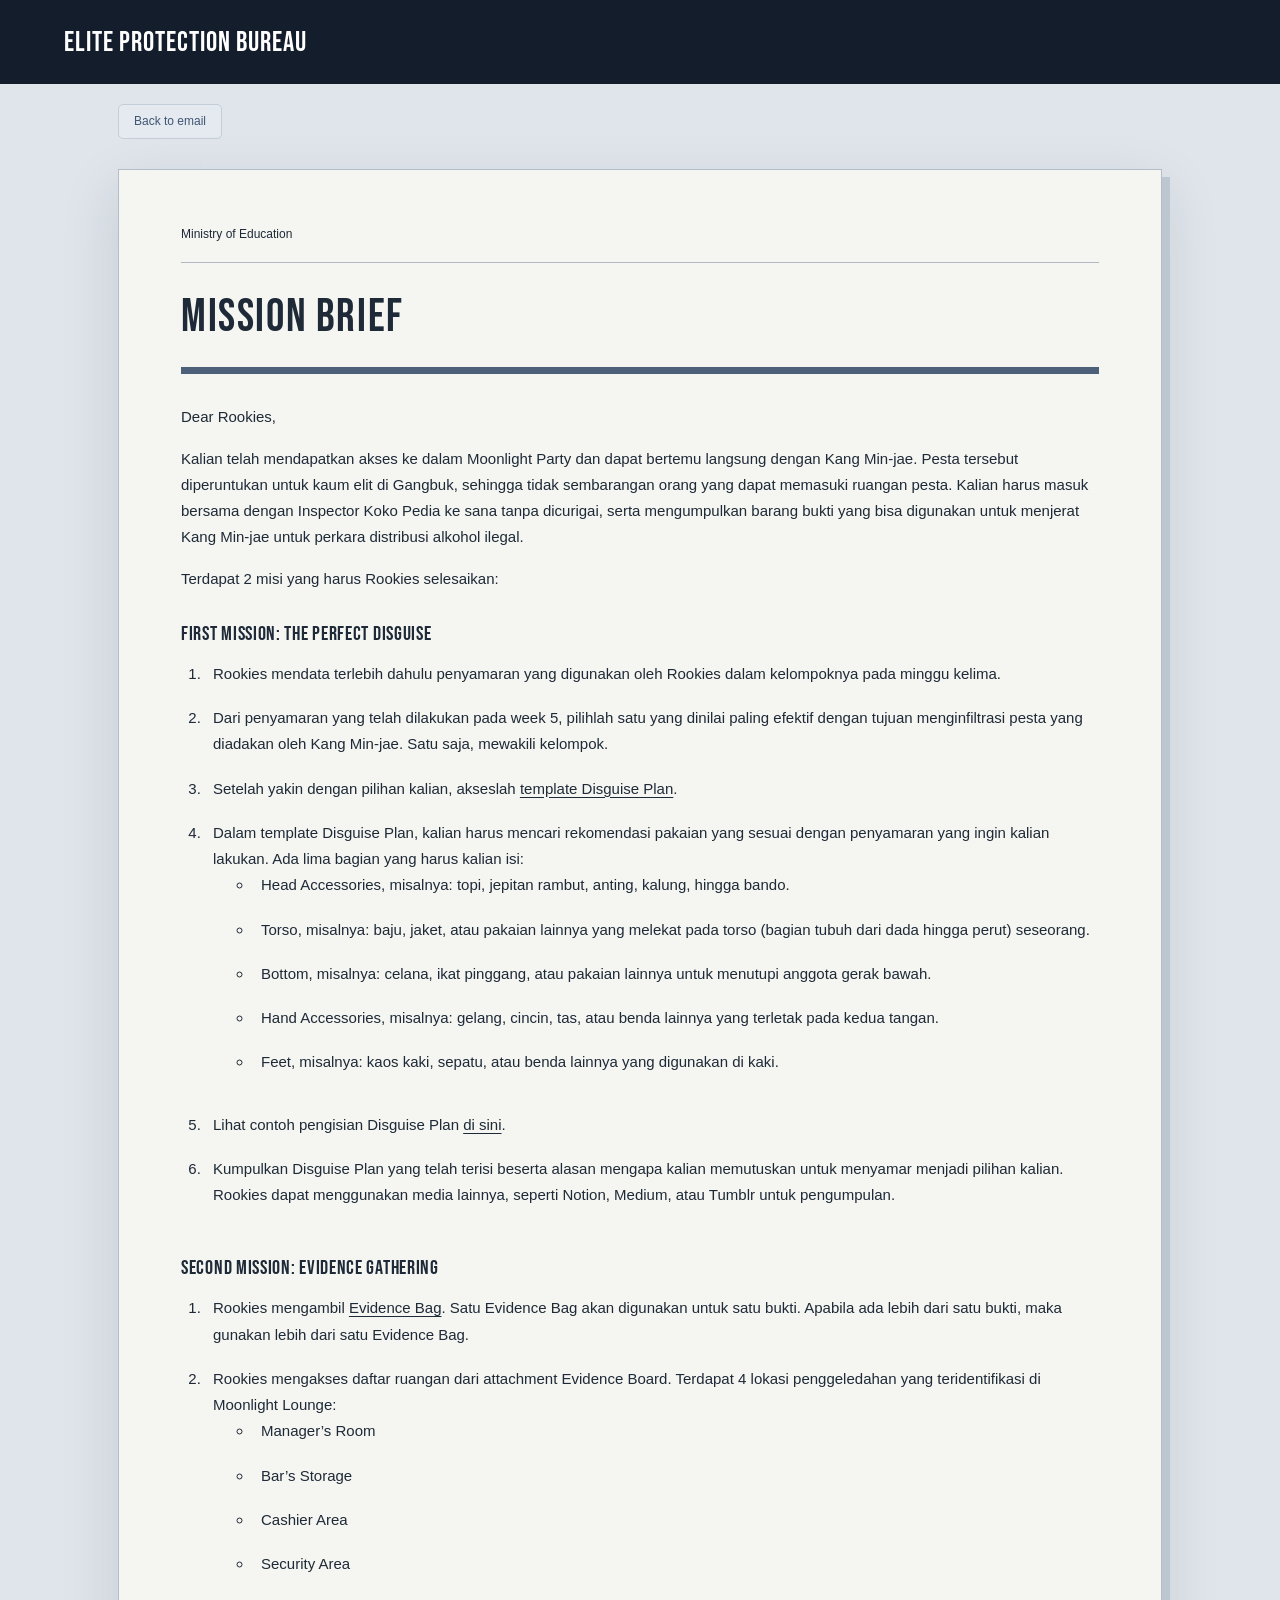
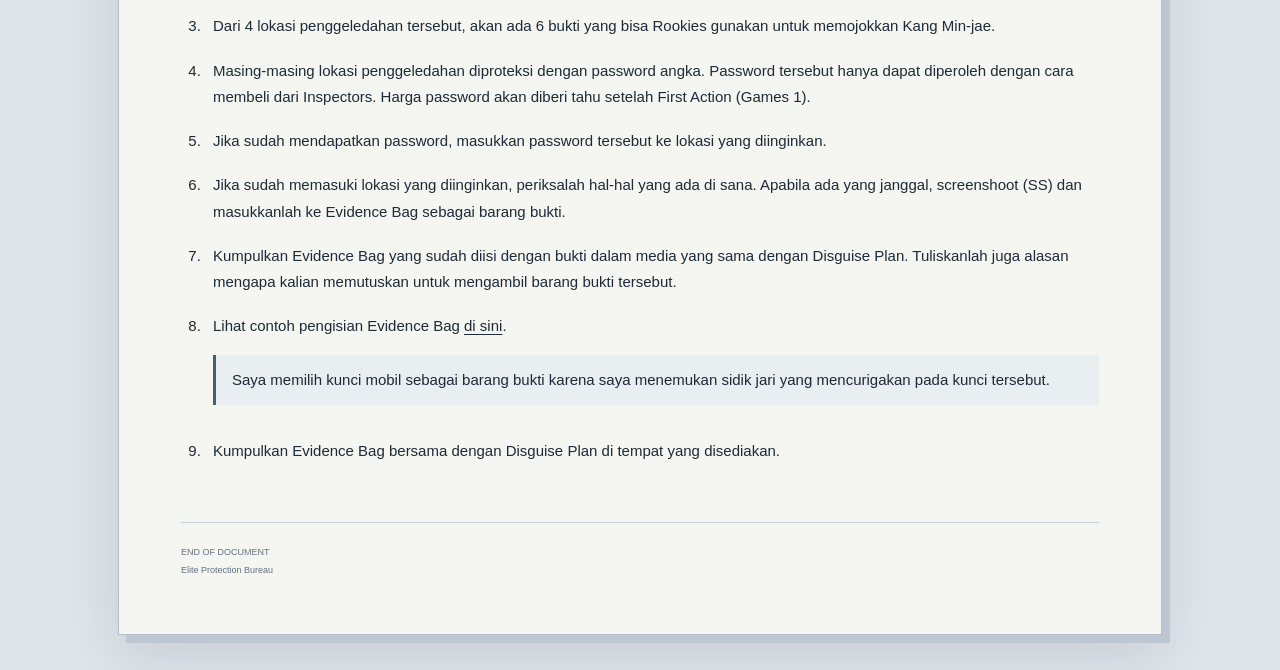
<file: mission-brief.html>
<!doctype html>
<html lang="id">
<head>
  <meta charset="utf-8">
  <meta name="viewport" content="width=device-width, initial-scale=1">
  <title>Mission Brief - Elite Protection Bureau</title>
  <link rel="stylesheet" href="style.css">
</head>
<body>
  <header><a href="index.html" class="brand"><span>Elite Protection Bureau</span></a></header>
  <main class="document">
    <a class="back" href="index.html#gangbuk">Back to email</a>
    <div class="paper">
      <div class="docmeta">Ministry of Education</div>
      <h1>Mission Brief</h1><div class="rule"></div>
      <p>Dear Rookies,</p>
<p>Kalian telah mendapatkan akses ke dalam Moonlight Party dan dapat bertemu langsung dengan Kang Min-jae. Pesta tersebut diperuntukan untuk kaum elit di Gangbuk, sehingga tidak sembarangan orang yang dapat memasuki ruangan pesta. Kalian harus masuk bersama dengan Inspector Koko Pedia ke sana tanpa dicurigai, serta mengumpulkan barang bukti yang bisa digunakan untuk menjerat Kang Min-jae untuk perkara distribusi alkohol ilegal.</p>
<p>Terdapat 2 misi yang harus Rookies selesaikan:</p>
      <h2>First Mission: The Perfect Disguise</h2><ol class="instructions"><li>Rookies mendata terlebih dahulu penyamaran yang digunakan oleh Rookies dalam kelompoknya pada minggu kelima.</li><li>Dari penyamaran yang telah dilakukan pada week 5, pilihlah satu yang dinilai paling efektif dengan tujuan menginfiltrasi pesta yang diadakan oleh Kang Min-jae. Satu saja, mewakili kelompok.</li><li>Setelah yakin dengan pilihan kalian, akseslah <a class="textlink" href="https://drive.google.com/file/d/1L9ScygxoF6zuB1mwdqoxrnJUR7nCBZ0L/view?usp=sharing" target="_blank" rel="noopener">template Disguise Plan</a>.</li><li>Dalam template Disguise Plan, kalian harus mencari rekomendasi pakaian yang sesuai dengan penyamaran yang ingin kalian lakukan. Ada lima bagian yang harus kalian isi:<ul><li>Head Accessories, misalnya: topi, jepitan rambut, anting, kalung, hingga bando.</li><li>Torso, misalnya: baju, jaket, atau pakaian lainnya yang melekat pada torso (bagian tubuh dari dada hingga perut) seseorang.</li><li>Bottom, misalnya: celana, ikat pinggang, atau pakaian lainnya untuk menutupi anggota gerak bawah.</li><li>Hand Accessories, misalnya: gelang, cincin, tas, atau benda lainnya yang terletak pada kedua tangan.</li><li>Feet, misalnya: kaos kaki, sepatu, atau benda lainnya yang digunakan di kaki.</li></ul></li><li>Lihat contoh pengisian Disguise Plan <a class="textlink" href="https://drive.google.com/file/d/1jbkKzRZ14lFsRYveIfyS_Ub8p5sY_8SO/view?usp=sharing" target="_blank" rel="noopener">di sini</a>.</li><li>Kumpulkan Disguise Plan yang telah terisi beserta alasan mengapa kalian memutuskan untuk menyamar menjadi pilihan kalian. Rookies dapat menggunakan media lainnya, seperti Notion, Medium, atau Tumblr untuk pengumpulan.</li></ol>
      <h2>Second Mission: Evidence Gathering</h2><ol class="instructions"><li>Rookies mengambil <a class="textlink" href="https://drive.google.com/file/d/1de2OKf4mNOyyqEuaVNFqo8jwfo0HwIqU/view?usp=sharing" target="_blank" rel="noopener">Evidence Bag</a>. Satu Evidence Bag akan digunakan untuk satu bukti. Apabila ada lebih dari satu bukti, maka gunakan lebih dari satu Evidence Bag.</li><li>Rookies mengakses daftar ruangan dari attachment Evidence Board. Terdapat 4 lokasi penggeledahan yang teridentifikasi di Moonlight Lounge:<ul><li>Manager’s Room</li><li>Bar’s Storage</li><li>Cashier Area</li><li>Security Area</li></ul></li><li>Dari 4 lokasi penggeledahan tersebut, akan ada 6 bukti yang bisa Rookies gunakan untuk memojokkan Kang Min-jae.</li><li>Masing-masing lokasi penggeledahan diproteksi dengan password angka. Password tersebut hanya dapat diperoleh dengan cara membeli dari Inspectors. Harga password akan diberi tahu setelah First Action (Games 1).</li><li>Jika sudah mendapatkan password, masukkan password tersebut ke lokasi yang diinginkan.</li><li>Jika sudah memasuki lokasi yang diinginkan, periksalah hal-hal yang ada di sana. Apabila ada yang janggal, screenshoot (SS) dan masukkanlah ke Evidence Bag sebagai barang bukti.</li><li>Kumpulkan Evidence Bag yang sudah diisi dengan bukti dalam media yang sama dengan Disguise Plan. Tuliskanlah juga alasan mengapa kalian memutuskan untuk mengambil barang bukti tersebut.</li><li>Lihat contoh pengisian Evidence Bag <a class="textlink" href="https://drive.google.com/file/d/1eRiCb6piUPJ-LypG3esC5H9lQ0Cbd0ZK/view?usp=sharing" target="_blank" rel="noopener">di sini</a>.<blockquote>Saya memilih kunci mobil sebagai barang bukti karena saya menemukan sidik jari yang mencurigakan pada kunci tersebut.</blockquote></li><li>Kumpulkan Evidence Bag bersama dengan Disguise Plan di tempat yang disediakan.</li></ol>
      <div class="signature">END OF DOCUMENT<br>Elite Protection Bureau</div>
    </div>
  </main>
</body>
</html>
</file>
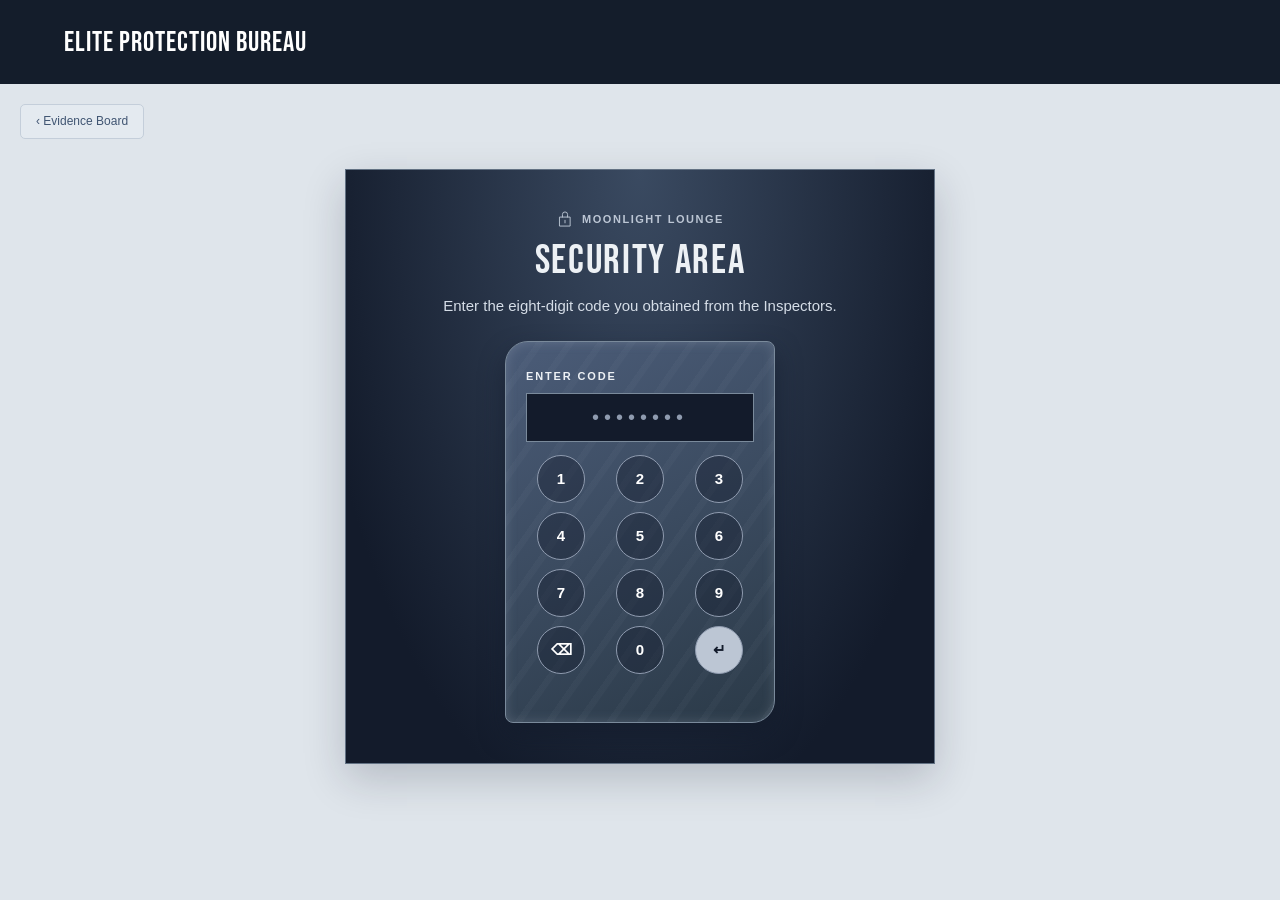
<file: security-area.html>
<!doctype html>
<html lang="id">
<head>
  <meta charset="utf-8">
  <meta name="viewport" content="width=device-width, initial-scale=1">
  <title>Security Area - Elite Protection Bureau</title>
  <link rel="stylesheet" href="style.css">
  <script defer src="assets/investigation.js"></script>
</head>
<body>
  <header><a href="index.html" class="brand"><span>Elite Protection Bureau</span></a></header>
  <main class="investigation" data-room-page="security-area">
    <a class="back" href="evidence-board.html">‹ Evidence Board</a>
    <section class="access" id="access" aria-labelledby="access-title">
  <div class="access-kicker"><svg viewBox="0 0 28 28" aria-hidden="true" fill="none" stroke="currentColor" stroke-width="1.45" stroke-linejoin="round" stroke-linecap="round"><path d="M10 11V7a4 4 0 118 0v4 M6 11h16v14H6z M14 16v4"/></svg> MOONLIGHT LOUNGE</div>
  <h1 id="access-title">Security Area</h1>
  <p>Enter the eight-digit code you obtained from the Inspectors.</p>
  <form id="access-form" class="keypad" data-code="09101926">
    <label for="code">ENTER CODE</label>
    <input id="code" type="password" inputmode="numeric" pattern="[0-9]{8}" maxlength="8" autocomplete="off" placeholder="••••••••" required>
    <div class="key-grid"><button type="button" data-digit="1">1</button><button type="button" data-digit="2">2</button><button type="button" data-digit="3">3</button><button type="button" data-digit="4">4</button><button type="button" data-digit="5">5</button><button type="button" data-digit="6">6</button><button type="button" data-digit="7">7</button><button type="button" data-digit="8">8</button><button type="button" data-digit="9">9</button><button type="button" id="erase" aria-label="Delete last digit">⌫</button><button type="button" data-digit="0">0</button><button type="submit" aria-label="Unlock location">↵</button></div>
    <p id="access-status" role="status"></p>
  </form>
</section>
    <div class="board" id="room" hidden>
      <div class="board-heading"><div><div class="case-label">MOONLIGHT LOUNGE - LOCATION 04</div><h1 tabindex="-1" id="room-title">Security Area</h1><p>14 November 2026</p></div></div>
      <section aria-labelledby="objects"><h2 id="objects">Objects in the Room</h2><p class="board-instruction">Select an object to inspect. Take a screenshot if you find something unusual.</p>
      <div class="pin-grid"><a class="pin-card" href="#denah">
      <span class="pin-icon"><svg viewBox="0 0 28 28" aria-hidden="true" fill="none" stroke="currentColor" stroke-width="1.45" stroke-linejoin="round" stroke-linecap="round"><path d="M2 6l8-3 8 3 8-3v19l-8 3-8-3-8 3z M10 3v19m8-16v19"/></svg></span><strong>Denah Kamera</strong>
    </a><a class="pin-card" href="#kartu-akses">
      <span class="pin-icon"><svg viewBox="0 0 28 28" aria-hidden="true" fill="none" stroke="currentColor" stroke-width="1.45" stroke-linejoin="round" stroke-linecap="round"><path d="M10 11V7a4 4 0 118 0v4 M6 11h16v14H6z M14 16v4"/></svg></span><strong>Baki Kartu Akses</strong>
    </a><a class="pin-card" href="#monitor">
      <span class="pin-icon"><svg viewBox="0 0 28 28" aria-hidden="true" fill="none" stroke="currentColor" stroke-width="1.45" stroke-linejoin="round" stroke-linecap="round"><path d="M2 4h24v16H2z M8 25h12m-6-5v5"/></svg></span><strong>Monitor CCTV</strong>
    </a><a class="pin-card" href="#laporan-shift">
      <span class="pin-icon"><svg viewBox="0 0 28 28" aria-hidden="true" fill="none" stroke="currentColor" stroke-width="1.45" stroke-linejoin="round" stroke-linecap="round"><path d="M5 2h12l6 6v18H5z M17 2v6h6 M9 13h10m-10 5h10"/></svg></span><strong>Buku Laporan Shift</strong>
    </a></div></section>
      <section class="notes" aria-labelledby="notes-title"><h2 id="notes-title">Investigation Notes <small id="note-count"></small></h2><div id="notes-list"></div></section>
    </div>
    <dialog id="record" class="record-dialog" aria-labelledby="record-title">
  <div class="record-top"><span id="record-label">INSPECTION</span><form method="dialog"><button aria-label="Close inspection">×</button></form></div>
  <div id="record-body"></div>
  <div class="record-bottom"><small>Click a passage to highlight it. Click it again to remove the highlight.</small><div id="note-status" role="status"></div></div>
</dialog>
    <template id="denah">
  
  <h2>Denah Kamera</h2>
  <div class="record-content"><p>Denah dilaminasi dan ditempel di samping monitor. Di dekat titik CAM-04 ada dua tulisan dengan tinta berbeda.</p><p>Koridor servis<br>Catatan staf: “Di buku sif, tulis pintu samping. Pintu yang sama dipakai vendor dan petugas kebersihan.”</p><p>Denah memperlihatkan bahwa koridor itu menghubungkan gudang bar dengan pintu samping.</p><div class="corridor" aria-label="Gudang bar terhubung ke koridor servis dan pintu samping"><span>Gudang bar</span><b>→</b><span>Koridor servis - CAM-04</span><b>→</b><span>Pintu samping</span></div></div>
</template><template id="kartu-akses">
  
  <h2>Baki Kartu Akses</h2>
  <div class="record-content"><p>Di sudut meja ada dua kartu bertuliskan VENDOR dan selembar daftar peminjaman. Salah satu kartu dipakai kru audio pada pukul 20.15 untuk mengambil satu kotak kabel. Kartu dikembalikan ke petugas keamanan pukul 20.23. Di bawahnya ada stiker kecil bertuliskan “Akses koridor saja.”</p></div>
</template><template id="monitor">
  
  <h2>Monitor CCTV</h2>
  <div class="record-content"><div class="table-scroll" tabindex="0" role="region" aria-label="Daftar kamera"><table><thead><tr><th scope="col">Kamera</th><th scope="col">Lokasi</th><th scope="col">Tampilan</th></tr></thead><tbody><tr><td><a class="filelink" href="#kamera-cam-01">CAM-01</a></td><td>Pintu masuk utama</td><td>Resepsionis memeriksa daftar tamu. Seorang tamu kembali untuk mengambil jaket.</td></tr><tr><td><a class="filelink" href="#kamera-cam-02">CAM-02</a></td><td>Lounge utama</td><td>Staf membawa nampan makanan melewati meja dekat panggung.</td></tr><tr><td><a class="filelink" href="#kamera-cam-03">CAM-03</a></td><td>Koridor VIP</td><td>Dua tamu keluar dari bilik VIP dan berjalan ke arah toilet.</td></tr><tr><td><a class="filelink" href="#kamera-cam-04">CAM-04</a></td><td>Koridor samping</td><td>Seorang staf membawa dua dus ke dekat pintu.</td></tr></tbody></table></div></div>
</template><template id="laporan-shift">
  
  <h2>Buku Laporan Shift</h2>
  <div class="record-content"><p>Buku terbuka pada halaman 14 November 2026. Ada beberapa catatan dengan paraf petugas.</p><ul class="record-lines"><li>20.43 - Daftar tamu untuk lounge utama dan bilik VIP sudah diterima meja depan.</li><li>21.17 - Jaket hitam tertinggal di kursi dekat resepsionis. Simpan di rak barang temuan.</li><li>22.38 - Petugas kebersihan keluar lewat pintu samping untuk membuang sampah.</li><li>22.44 - Jaket hitam sudah diambil pemiliknya.</li><li>23.15 - Vendor mengambil satu peti gelas sewaan lewat pintu samping.</li></ul></div>
</template>
    <template id="kamera-cam-01">
  <a class="detail-parent" href="#monitor">‹ Back to record</a>
  <h2>CAM-01</h2>
  <div class="record-content"><dl class="fields"><div><dt>Kamera</dt><dd>CAM-01</dd></div><div><dt>Lokasi</dt><dd>Pintu masuk utama</dd></div><div><dt>Tampilan</dt><dd>Resepsionis memeriksa daftar tamu. Seorang tamu kembali untuk mengambil jaket.</dd></div></dl></div>
</template><template id="kamera-cam-02">
  <a class="detail-parent" href="#monitor">‹ Back to record</a>
  <h2>CAM-02</h2>
  <div class="record-content"><dl class="fields"><div><dt>Kamera</dt><dd>CAM-02</dd></div><div><dt>Lokasi</dt><dd>Lounge utama</dd></div><div><dt>Tampilan</dt><dd>Staf membawa nampan makanan melewati meja dekat panggung.</dd></div></dl></div>
</template><template id="kamera-cam-03">
  <a class="detail-parent" href="#monitor">‹ Back to record</a>
  <h2>CAM-03</h2>
  <div class="record-content"><dl class="fields"><div><dt>Kamera</dt><dd>CAM-03</dd></div><div><dt>Lokasi</dt><dd>Koridor VIP</dd></div><div><dt>Tampilan</dt><dd>Dua tamu keluar dari bilik VIP dan berjalan ke arah toilet.</dd></div></dl></div>
</template><template id="kamera-cam-04">
  <a class="detail-parent" href="#monitor">‹ Back to record</a>
  <h2>CAM-04</h2>
  <div class="record-content"><p class="record-meta">14 November 2026 - Koridor samping</p><ul class="timeline"><li>22.36.48 - Seorang staf lewat sambil mendorong troli kosong ke arah gudang bar.</li><li>22.38.12 - Petugas kebersihan membawa dua kantong sampah keluar lewat pintu samping. Staf menahan pintu sampai petugas lewat.</li><li>22.39.27 - Staf kembali dari arah gudang sambil membawa dua dus karton. Ia meletakkannya di lantai dekat pintu.</li><li>22.40.06 - Seseorang datang dari luar dan menunjukkan layar ponselnya. Staf melihat layar, lalu mengambil kedua dus.</li><li>22.40.22 - Staf menyerahkan dus pertama, kemudian dus kedua. Saat dus kedua diputar, tulisan Sparkling Water terlihat di salah satu sisinya.</li><li>22.41.03 - Orang tersebut keluar membawa kedua dus. Staf menutup pintu dan kembali ke arah bar.</li></ul></div>
</template>
  </main>
</body>
</html>
</file>
<file: style.css>
:root {
  --ink: #1e2a37;
  --navy: #141d2b;
  --muted: #617283;
  --line: #c9d2db;
  --pale: #edf1f5;
  --blue: #4c607a;
}
* {
  box-sizing: border-box;
}
body {
  margin: 0;
  color: var(--ink);
  background: #dfe5eb;
  font:
    15px/1.75 Arial,
    sans-serif;
}
a {
  color: inherit;
  text-decoration: none;
}
button,
input {
  font: inherit;
}
button,
a,
input {
  outline-offset: 5px;
}
button {
  cursor: pointer;
}
header {
  height: 84px;
  background: var(--navy);
  color: #fff;
  display: flex;
  align-items: center;
  justify-content: space-between;
  padding: 0 5vw;
}
.brand {
  font-size: 18px;
  letter-spacing: 3px;
  font-weight: bold;
}
.brand span {
  display: block;
  font-size: 9px;
  letter-spacing: 2.8px;
  color: #aab7c6;
  margin-left: 28px;
}
.classified {
  font-size: 10px;
  letter-spacing: 2px;
  border: 1px solid #617283;
  padding: 7px 13px;
}
footer {
  padding: 26px 5vw;
  display: flex;
  justify-content: space-between;
  color: #617283;
  font-size: 9px;
  letter-spacing: 2px;
}
.mailapp {
  max-width: 1400px;
  margin: 36px auto;
  min-height: 640px;
  display: grid;
  grid-template-columns: 235px 1fr;
  background: white;
  border: 1px solid var(--line);
  box-shadow: 0 16px 48px #1e2a3712;
}
aside {
  background: #e9eef3;
  border-right: 1px solid var(--line);
  padding: 32px 22px;
  position: relative;
}
.eyebrow {
  font-size: 9px;
  letter-spacing: 2px;
  color: var(--muted);
}
aside h2 {
  font-size: 27px;
  margin: 15px 0 30px;
}
.folder {
  background: #4c607a;
  color: white;
  padding: 12px 16px;
  border-radius: 3px;
}
.folder b {
  float: right;
  font-size: 12px;
}
.asidebottom {
  position: absolute;
  bottom: 30px;
  font-size: 10px;
  letter-spacing: 1px;
}
.asidebottom small {
  font-size: 9px;
  letter-spacing: 0;
}
.mailmain {
  padding: 32px 40px;
}
.mailtop {
  display: flex;
  align-items: center;
  justify-content: space-between;
  border-bottom: 1px solid var(--line);
  padding-bottom: 24px;
}
.mailtop h1 {
  font-size: 25px;
  margin: 0;
}
.mailtop small {
  font-size: 9px;
  margin-left: 14px;
  letter-spacing: 2px;
  color: var(--muted);
}
.mailtop > span {
  font-size: 9px;
  letter-spacing: 1px;
  color: var(--muted);
}
.mailrow {
  width: 100%;
  display: flex;
  align-items: center;
  gap: 18px;
  text-align: left;
  background: var(--pale);
  border: 1px solid var(--line);
  border-left: 3px solid var(--blue);
  padding: 25px;
  margin-top: 26px;
  color: var(--ink);
}
.mailrow:hover {
  background: #e1e8f0;
}
.avatar {
  display: grid;
  place-items: center;
  width: 44px;
  height: 44px;
  flex-shrink: 0;
  background: #dbe2ea;
  color: #4c607a;
  border: 1px solid #bdc9d6;
  font-size: 12px;
  font-weight: bold;
  border-radius: 50%;
}
.mailrow strong,
.mailrow b,
.mailrow small {
  display: block;
}
.mailrow strong {
  font-size: 11px;
  color: var(--muted);
}
.mailrow b {
  font-size: 16px;
  margin: 4px 0;
}
.mailrow small {
  font-size: 12px;
  color: var(--muted);
}
.rowarrow {
  margin-left: auto;
  font-size: 22px;
}
.back {
  background: none;
  border: 0;
  padding: 0;
  color: var(--muted);
  font-size: 12px;
  display: inline-block;
  margin: 20px 0 30px;
}
article h1 {
  font:
    42px/1.18 Georgia,
    serif;
  margin: 14px 0 26px;
}
.sender {
  display: flex;
  gap: 13px;
  align-items: center;
  border-bottom: 1px solid var(--line);
  padding-bottom: 23px;
}
.sender strong {
  font-size: 12px;
}
.sender small {
  display: block;
  font-size: 11px;
  color: var(--muted);
}
.badge {
  margin-left: auto;
  font-size: 9px;
  letter-spacing: 1px;
  border: 1px solid var(--line);
  padding: 4px 9px;
}
.mailbody {
  max-width: 850px;
  padding: 14px 0 24px;
}
.mailbody p {
  margin: 22px 0;
}
.attachmentheading {
  border-top: 1px solid var(--line);
  padding-top: 22px;
  font-size: 10px;
  letter-spacing: 2px;
}
.attachmentheading span {
  float: right;
  color: var(--muted);
}
.attachments {
  display: grid;
  grid-template-columns: repeat(2, 1fr);
  gap: 14px;
  margin-top: 17px;
}
.attachment {
  border: 1px solid var(--line);
  padding: 19px;
  background: #f6f8fa;
  display: grid;
  grid-template-columns: 35px 1fr;
  gap: 3px 12px;
}
.attachment:hover {
  border-color: var(--blue);
  background: #edf1f5;
}
.fileicon {
  grid-row: span 3;
  border: 1px solid #b7c3d0;
  height: 38px;
  display: grid;
  place-items: center;
  font-size: 11px;
}
.attachment strong {
  font-size: 12px;
}
.attachment small {
  font-size: 11px;
  color: var(--muted);
}
.filetype {
  font-size: 8px;
  letter-spacing: 1.4px;
  color: var(--blue);
  margin-top: 6px;
}
.document {
  max-width: 1100px;
  margin: 0 auto;
  padding: 0 28px 35px;
}
.paper {
  position: relative;
  background: #f5f5f1;
  padding: 55px 62px;
  box-shadow:
    8px 8px 0 #bdc7d1,
    0 20px 55px #141d2b20;
  border: 1px solid #b4bec9;
  background-image: repeating-linear-gradient(0deg, transparent, transparent 3px, #1e2a3702 4px);
}
.docmeta {
  font: 9px/1.6 monospace;
  letter-spacing: 2px;
  border-bottom: 1px solid #aeb9c4;
  padding-bottom: 18px;
  display: flex;
  justify-content: space-between;
}
.paper h1 {
  font:
    42px/1.18 Georgia,
    serif;
  margin: 45px 0 22px;
}
.stamp {
  position: absolute;
  right: 58px;
  top: 110px;
  border: 2px solid #617283;
  color: #617283;
  font: 10px monospace;
  letter-spacing: 2px;
  transform: rotate(-8deg);
  padding: 6px;
}
.rule {
  height: 7px;
  background: var(--blue);
  margin-bottom: 30px;
}
.paper p {
  font-family: Georgia, serif;
  font-size: 16px;
}
.signature {
  font: 9px/2 monospace;
  letter-spacing: 2px;
  border-top: 1px solid var(--line);
  margin-top: 40px;
  padding-top: 20px;
  color: var(--muted);
}
.note {
  color: var(--muted);
  font: 12px/1.7 Arial !important;
}
.paper h2 {
  font:
    20px Georgia,
    serif;
  margin: 30px 0 15px;
}
.paper h2 small {
  font: 9px Arial;
  letter-spacing: 1px;
  margin-left: 12px;
}
.tablewrap {
  overflow-x: auto;
}
table {
  border-collapse: collapse;
  width: 100%;
  font-size: 11px;
  line-height: 1.6;
}
th {
  text-align: left;
  background: var(--blue);
  color: #fff;
  font-size: 9px;
  letter-spacing: 0.7px;
  padding: 12px;
}
td {
  padding: 12px;
  border-bottom: 1px solid var(--line);
  min-width: 100px;
}
tbody tr:nth-child(even) {
  background: #e7ebee;
}
[hidden] {
  display: none !important;
}
@media (max-width: 760px) {
  header {
    height: 73px;
    padding: 0 20px;
  }
  .brand {
    font-size: 14px;
    letter-spacing: 2px;
  }
  .brand span {
    font-size: 7px;
  }
  .classified {
    font-size: 7px;
    padding: 5px;
    letter-spacing: 1px;
  }
  .mailapp {
    margin: 16px;
    display: block;
    min-height: 70vh;
  }
  aside {
    padding: 16px;
    border-right: 0;
    border-bottom: 1px solid var(--line);
  }
  aside h2,
  .asidebottom,
  aside .eyebrow {
    display: none;
  }
  .folder {
    padding: 8px 13px;
  }
  .mailmain {
    padding: 22px 18px;
  }
  .mailtop small,
  .mailtop > span {
    display: none;
  }
  .mailrow {
    padding: 17px 12px;
    gap: 11px;
  }
  .mailrow small {
    display: none;
  }
  .mailrow b {
    font-size: 14px;
  }
  article h1 {
    font-size: 32px;
  }
  .badge {
    display: none;
  }
  .attachments {
    grid-template-columns: 1fr;
  }
  .mailbody {
    font-size: 14px;
  }
  .document {
    padding: 0 15px 30px;
  }
  .paper {
    padding: 30px 22px;
  }
  .docmeta {
    font-size: 7px;
    gap: 10px;
    letter-spacing: 1px;
  }
  .paper h1 {
    font-size: 30px;
    margin-top: 55px;
  }
  .stamp {
    top: 90px;
    right: 22px;
    font-size: 8px;
  }
  .paper p {
    font-size: 15px;
  }
}
body,
button,
input,
table,
.paper p {
  font-family: Helvetica, "Helvetica Neue", Arial, sans-serif;
}
h1,
h2,
article h1,
.paper h1,
.paper h2,
.brand {
  font-family: "Helvetica Neue", Helvetica, Arial, sans-serif;
  font-weight: 400;
  letter-spacing: 1px;
}
.brand {
  display: flex;
  align-items: center;
  gap: 16px;
  font-size: 28px;
  letter-spacing: 2px;
}
.brand img {
  width: 46px;
  height: 46px;
  object-fit: contain;
}
.brand span {
  display: inline;
  font-size: inherit;
  margin: 0;
  color: #fff;
  letter-spacing: inherit;
}
.mailrow {
  background: white;
  border-left: 0;
  border-right: 0;
  border-top: 0;
  border-bottom: 1px solid #d6dde5;
  margin: 0;
  padding: 17px 12px;
}
.mailrow > span {
  display: grid;
  grid-template-columns: 190px 1fr;
  gap: 20px;
  width: 100%;
}
.mailrow strong {
  font-size: 13px;
  color: var(--ink);
}
.mailrow b {
  font-size: 14px;
  font-weight: 400;
  margin: 0;
}
.mailtop {
  padding-bottom: 18px;
}
.sender {
  display: block;
}
.sender small {
  margin-top: 3px;
}
.mailtop h1 {
  font-size: 30px;
}
.attachmentheading {
  font-size: 12px;
  letter-spacing: 0;
  text-transform: none;
}
.attachments {
  grid-template-columns: repeat(4, minmax(0, 1fr));
}
.attachment {
  display: flex;
  flex-direction: column;
  gap: 16px;
  padding: 20px 15px;
  background: white;
  min-height: 132px;
}
.attachment svg {
  width: 32px;
  height: 38px;
  fill: #e5ebf1;
  stroke: #8d9dae;
  stroke-width: 1.3;
}
.attachment strong {
  font-weight: 400;
  line-height: 1.5;
}
.docmeta {
  justify-content: flex-start;
}
.paper h1 {
  margin-top: 28px;
  font-size: 46px;
}
.paper p {
  font-size: 15px;
}
.instructions {
  padding-left: 24px;
}
.instructions li {
  padding: 0 0 18px 8px;
}
.mailapp {
  margin-bottom: 36px;
}
@media (max-width: 760px) {
  .brand {
    font-size: 22px;
    gap: 11px;
  }
  .brand img {
    width: 36px;
    height: 36px;
  }
  .brand span {
    font-size: 22px;
  }
  .mailrow > span {
    display: block;
  }
  .mailrow strong {
    margin-bottom: 6px;
  }
  .attachments {
    grid-template-columns: repeat(2, minmax(0, 1fr));
  }
  .attachment {
    min-height: 135px;
  }
  .paper h1 {
    font-size: 36px;
    margin-top: 25px;
  }
  .instructions li {
    padding-left: 4px;
  }
  .example {
    padding: 15px;
  }
  .paper h2 {
    font-size: 27px;
  }
}
@media (max-width: 380px) {
  .attachments {
    grid-template-columns: 1fr;
  }
  .brand span {
    font-size: 19px;
  }
}

.back {
  display: inline-flex;
  align-items: center;
  justify-content: center;
  background: #e4eaf0;
  color: #405572;
  border: 1px solid #c4ceda;
  border-radius: 5px;
  padding: 8px 15px;
  font-family: Helvetica, "Helvetica Neue", Arial, sans-serif;
  font-size: 12px;
  line-height: 1.4;
}
.back:hover {
  background: #d7e0e9;
}
.docmeta {
  font-family: Helvetica, "Helvetica Neue", Arial, sans-serif;
  font-size: 12px;
  letter-spacing: 0;
  text-transform: none;
}
.signature {
  font-family: Helvetica, "Helvetica Neue", Arial, sans-serif;
  letter-spacing: 0;
}
.email-subject {
  display: flex;
  align-items: center;
  gap: 15px;
  margin: 4px 0 30px;
}
.email-subject h1 {
  font-family: Helvetica, "Helvetica Neue", Arial, sans-serif;
  font-size: 28px;
  font-weight: 400;
  line-height: 1.35;
  letter-spacing: 0;
  margin: 0;
}
.inbox-chip {
  font-size: 11px;
  background: #e5e7e8;
  border-radius: 4px;
  color: #55616b;
  padding: 1px 7px;
  flex-shrink: 0;
}
.sender {
  padding: 0 0 26px;
  line-height: 1.6;
  border-bottom: 0;
}
.sender-line {
  display: flex;
  align-items: center;
  gap: 7px;
  flex-wrap: wrap;
}
.sender-line strong {
  font-size: 15px;
}
.sender-line > span,
.recipient-line {
  font-size: 13px;
  color: #67727e;
}
.recipient-line {
  margin-top: 4px;
}
.recipient-line span {
  margin-left: 5px;
}
.mailbody {
  padding-top: 0;
}
.attachmentheading {
  font-size: 14px;
  font-weight: 600;
  border-top: 1px dotted #d0d6dc;
  padding-top: 18px;
}
.attachment {
  height: 150px;
  background: white;
  position: relative;
  border: 1px solid #e0e4e8;
  border-radius: 0;
  align-items: center;
  justify-content: center;
  gap: 13px;
  text-align: center;
  padding: 18px 12px;
}
.attachment:after {
  content: "";
  position: absolute;
  right: 0;
  bottom: 0;
  width: 0;
  height: 0;
  border-left: 18px solid transparent;
  border-bottom: 18px solid #c8cdd2;
}
.attachment svg {
  height: 45px;
  width: 40px;
}
.attachment strong {
  font-size: 12px;
}
@media (max-width: 760px) {
  .email-subject {
    align-items: flex-start;
    gap: 10px;
  }
  .email-subject h1 {
    font-size: 23px;
    line-height: 1.3;
  }
  .inbox-chip {
    margin-top: 5px;
  }
  .sender-line {
    gap: 2px;
  }
  .sender-line strong {
    font-size: 14px;
  }
  .sender-line > span {
    font-size: 11px;
  }
  .docmeta {
    font-size: 11px;
    letter-spacing: 0;
  }
}

/* Gangbuk investigation */
:root {
  --epb-100: #bcc6d4;
  --epb-200: #a8b2c1;
  --epb-300: #8f9baf;
  --epb-400: #7a8a9b;
  --epb-500: #637284;
  --epb-600: #4b5c78;
  --epb-700: #3a4a61;
  --epb-800: #2b3a48;
  --epb-900: #1e2a38;
  --epb-950: #131b2b;
}
:focus-visible { outline: 2px solid currentColor; }
.mailrow:not(.read-mail):not(.is-read) { border-left: 3px solid var(--epb-600); background: #edf1f5; }
.mailrow:not(.read-mail):not(.is-read) b { font-weight: 700; }
.mailrow.read-mail, .mailrow.read-mail:hover { background: #f6f8fa; color: var(--muted); cursor: default; }
.mailrow.read-mail strong { color: var(--muted); }
.gangbuk-attachments { grid-template-columns: repeat(2, minmax(0, 170px)); }
.textlink, .filelink, .detail-parent { text-decoration: underline; text-underline-offset: 3px; }
.paper blockquote { border-left: 3px solid var(--epb-600); margin-inline: 0; padding: 12px 16px; background: #e9eef1; }

.investigation {
  width: min(1240px, 100% - 40px);
  margin: auto;
  padding-bottom: 40px;
}
.board {
  color: #f0f3f7;
  background: radial-gradient(ellipse at 70% 0, #4b5c7866, transparent 65%),
    repeating-linear-gradient(118deg, #bcc6d407 0 1px, transparent 1px 5px),
    var(--epb-900);
  border: 1px solid var(--epb-600);
  box-shadow: 0 18px 40px #131b2b29;
  padding: clamp(16px, 4vw, 46px);
}
.board-heading {
  display: flex;
  justify-content: space-between;
  align-items: flex-start;
  flex-wrap: wrap;
  gap: 15px;
  border-bottom: 1px solid var(--epb-500);
  padding-bottom: 22px;
  margin-bottom: 26px;
}
.case-label, .access-kicker, .record-top, .record-meta {
  font-size: 11px;
  letter-spacing: .14em;
  font-weight: 700;
}
.case-label { color: var(--epb-100); }
.board h1, .access h1 {
  font-size: clamp(29px, 5.5vw, 51px);
  font-weight: 700;
  line-height: 1.15;
  letter-spacing: -.035em;
  margin: 8px 0;
}
.board-heading p, .board-instruction { color: #d5dde7; margin: 0; }
.board h2 { font-size: 21px; font-weight: 700; letter-spacing: 0; margin: 0 0 4px; }
.pin-grid {
  display: grid;
  grid-template-columns: repeat(auto-fit, minmax(min(100%, 205px), 1fr));
  gap: 18px;
  margin-top: 20px;
}
.pin-card {
  color: var(--epb-950);
  background: linear-gradient(145deg,#edf1f5,var(--epb-100));
  border: 1px solid var(--epb-200);
  position: relative;
  display: flex;
  gap: 12px;
  align-items: center;
  min-height: 105px;
  padding: 18px 14px;
  box-shadow: 0 5px 12px #131b2b66;
  transition: transform .15s ease, background .15s ease;
}
.pin-card::before {
  content: "";
  position: absolute;
  top: 5px;
  left: calc(50% - 4px);
  width: 8px;
  height: 8px;
  border-radius: 50%;
  background: var(--epb-600);
  box-shadow: 1px 2px 3px #131b2b55, inset 0 1px 2px var(--epb-200);
}
.pin-card:hover, .pin-card:focus-visible { background: #f6f8fb; transform: translateY(-2px); }
.pin-card:focus-visible, .notes :focus-visible { outline-color: #fff; }
.pin-card small, .pin-card strong, .room-status { display: block; }
.pin-card small { color: var(--epb-600); font-weight: 700; font-size: 10px; letter-spacing: .07em; }
.pin-card strong { font-size: 15px; line-height: 1.3; margin: 3px 0; }
.room-status { font-size: 11px; color: var(--epb-700); }
.pin-icon {
  width: 42px;
  height: 48px;
  flex: 0 0 42px;
  color: var(--epb-600);
  background: #ffffff65;
  display: grid;
  place-items: center;
}
.pin-icon svg { width: 25px; }
.notes { margin-top: 30px; padding-top: 20px; border-top: 1px solid var(--epb-500); }
#note-count { color: var(--epb-100); font-size: 12px; margin-left: 5px; }
#notes-list { display: grid; grid-template-columns: repeat(auto-fit, minmax(min(100%, 240px), 1fr)); gap: 12px; margin-top: 12px; }
.note-card { background: var(--epb-100); color: var(--epb-950); border-top: 4px solid var(--epb-400); padding: 14px; }
.note-card p { margin: 0 0 8px; white-space: pre-wrap; overflow-wrap: anywhere; }
.note-card small { color: var(--epb-700); display: block; margin-bottom: 8px; }
.note-card .back { margin: 4px 6px 0 0; }
.note-empty { color: #d5dde7; margin: 0; }
.access {
  color: #edf1f5;
  background: radial-gradient(ellipse at top, var(--epb-700), var(--epb-950) 80%);
  border: 1px solid var(--epb-500);
  max-width: 590px;
  margin: 0 auto;
  text-align: center;
  padding: clamp(14px, 4vw, 40px);
  box-shadow: 0 15px 40px #131b2b33;
}
.access h1 { font-size: clamp(26px, 5vw, 41px); }
.access > p { color: #d5dde7; margin-top: 9px; }
.access-kicker { display: flex; align-items: center; justify-content: center; gap: 8px; color: var(--epb-100); }
.access-kicker svg { width: 18px; }
.keypad {
  width: min(270px, 100%);
  margin: 22px auto 0;
  padding: 20px;
  text-align: left;
  border: 1px solid var(--epb-400);
  border-radius: 23px 8px 23px 8px;
  background: repeating-linear-gradient(125deg, #bcc6d409 0 6px, transparent 7px 25px),
    linear-gradient(155deg, var(--epb-600), var(--epb-800));
  box-shadow: inset 0 0 12px #bcc6d437, 0 12px 25px #131b2b99;
}
.keypad label { font-size: 11px; letter-spacing: .17em; font-weight: 700; }
.keypad input {
  width: 100%;
  background: var(--epb-950);
  color: white;
  border: 1px solid var(--epb-400);
  padding: 6px 8px;
  margin: 4px 0 13px;
  letter-spacing: .25em;
  text-align: center;
  font-size: 20px;
}
.keypad input::placeholder { color: var(--epb-300); }
.key-grid { display: grid; grid-template-columns: repeat(3, 1fr); gap: 9px; }
.key-grid button {
  color: #fff;
  border-radius: 50%;
  border: 1px solid var(--epb-300);
  background: #131b2b66;
  justify-self: center;
  width: 48px;
  height: 48px;
  font-weight: 700;
}
.key-grid button:hover, .key-grid button:active { background: var(--epb-600); }
.key-grid button[type=submit] { background: var(--epb-100); color: var(--epb-950); }
#access-status { min-height: 1.5em; margin: 10px 0 0; text-align: center; font-size: 12px; }
.record-dialog {
  width: min(800px, 100% - 24px);
  max-height: 89vh;
  max-height: 89dvh;
  border: 1px solid var(--epb-500);
  border-radius: 6px;
  color: var(--epb-950);
  background: #e9eef4;
  padding: 0;
  box-shadow: 0 24px 80px #131b2b80;
  overflow: auto;
}
.record-dialog::backdrop { background: #131b2bbb; }
.record-top {
  display: flex;
  align-items: center;
  justify-content: space-between;
  color: #fff;
  background: var(--epb-800);
  padding: 7px 18px;
  position: sticky;
  top: 0;
  z-index: 1;
}
.record-top button { color: #fff; background: transparent; border: 1px solid var(--epb-300); border-radius: 50%; width: 36px; height: 36px; font-size: 20px; }
#record-body { padding: 18px clamp(13px, 4vw, 32px) 24px; }
#record-body h2 { margin: 0 0 10px; font-size: clamp(22px, 4vw, 32px); line-height: 1.25; font-weight: 700; letter-spacing: -.02em; }
#record-body h3 { font-size: 14px; margin: 14px 0 5px; }
.record-content { background: #f7f9fc; border: 1px solid var(--epb-100); padding: clamp(10px, 3vw, 22px); overflow-wrap: anywhere; }
.record-content p:first-child { margin-top: 0; }
.record-content > :last-child { margin-bottom: 0; }
.record-content ::selection { background: var(--epb-200); color: var(--epb-950); }
.detail-parent { display: inline-block; margin-bottom: 10px; font-size: 12px; }
.record-bottom { border-top: 1px solid var(--epb-100); padding: 10px 18px; }
.record-bottom .back, .record-actions .back { margin: 0 6px 0 0; }
#note-status { margin-top: 2px; font-size: 12px; }
.table-scroll { overflow-x: auto; max-width: 100%; }
.record-content table { font-size: 13px; }
.record-content th { font-size: 11px; }
.record-content th, .record-content td { padding: 8px; min-width: 72px; }
.fields { margin: 0; }
.fields > div { display: grid; grid-template-columns: minmax(106px, 1fr) 2fr; gap: 8px; border-bottom: 1px solid #dce2e9; padding: 6px 0; }
.fields dt { color: var(--epb-700); font-weight: 700; }
.fields dd { margin: 0; }
.inspection { display: grid; grid-template-columns: repeat(2,minmax(0,1fr)); gap: 12px; }
.inspection section { padding: 12px; border: 1px solid var(--epb-200); }
.inspection svg { width: 19px; vertical-align: middle; }
.record-lines, .timeline, .chat-record { list-style: none; padding: 0; margin: 0; }
.record-lines li, .timeline li { padding: 6px 0; border-bottom: 1px solid #dce2e9; }
.timeline li { border-left: 2px solid var(--epb-500); padding-left: 12px; font-variant-numeric: tabular-nums; }
.chat-record li { background: #e9eef3; border: 1px solid #dce2e9; border-radius: 6px; margin-bottom: 8px; padding: 9px 12px; width: min(100%, 440px); }
.chat-record strong { display: block; font-size: 11px; color: var(--epb-700); }
.record-actions, .corridor { display: flex; flex-wrap: wrap; gap: 7px; align-items: center; }
.corridor span { background: #e9eef3; border: 1px solid var(--epb-200); padding: 3px 9px; }
@media (max-width: 580px) {
  .investigation { width: calc(100% - 24px); }
  .inspection { grid-template-columns: 1fr; }
  .mailtop #summary { display: block; margin-left: 0; }
}
@media (prefers-reduced-motion: reduce) {
  .pin-card { transition: none; }
}

@font-face {
  font-family: "Bebas Neue";
  src: url("assets/BebasNeue-Regular.ttf") format("truetype");
  font-weight: 400;
  font-display: swap;
}
.brand, h1, h2, article h1, .paper h1, .paper h2, .email-subject h1,
.board h1, .access h1, .board h2, #record-body h2 {
  font-family: "Bebas Neue", "Helvetica Neue", Helvetica, Arial, sans-serif;
  font-weight: 400;
  letter-spacing: .035em;
}
.mailtop h1 small {
  font-family: Helvetica, Arial, sans-serif;
}
.board h1, .access h1 { letter-spacing: .04em; }
.chat-record li { margin-left: 0; }
.chat-record li.outgoing { margin-left: auto; background: #dce4ed; }
.chat-record li.incoming { background: #f7f9fc; }
.chat-inbox {
  max-width: 520px;
  border: 1px solid var(--epb-200);
  border-radius: 10px;
  background: #fff;
  overflow: hidden;
}
.chat-inbox-title {
  padding: 10px 15px;
  background: var(--epb-800);
  color: white;
  font-weight: 700;
}
.chat-preview {
  display: grid;
  grid-template-columns: 38px minmax(0, 1fr) auto;
  gap: 10px;
  align-items: center;
  border-top: 1px solid #dce2e9;
  padding: 10px 14px;
}
.chat-preview:hover { background: #e9eef3; }
.chat-preview:focus-visible { outline-offset: -3px; }
.chat-preview small, .chat-preview strong { display: block; }
.chat-preview small { color: var(--epb-700); overflow: hidden; text-overflow: ellipsis; white-space: nowrap; }
.chat-avatar {
  display: grid;
  place-items: center;
  width: 36px;
  height: 36px;
  border-radius: 50%;
  background: #e9eef3;
  font-weight: 700;
}
.highlight-passage {
  display: inline;
  border: 0;
  background: transparent;
  color: inherit;
  padding: 0;
  text-align: left;
  font: inherit;
  cursor: pointer;
  overflow-wrap: anywhere;
}
.highlight-passage:hover { background: #e4ebf4; }
.highlight-passage[aria-pressed="true"] { background: #c3d3e7; box-shadow: inset 0 -2px #4b5c78; }
</file>
